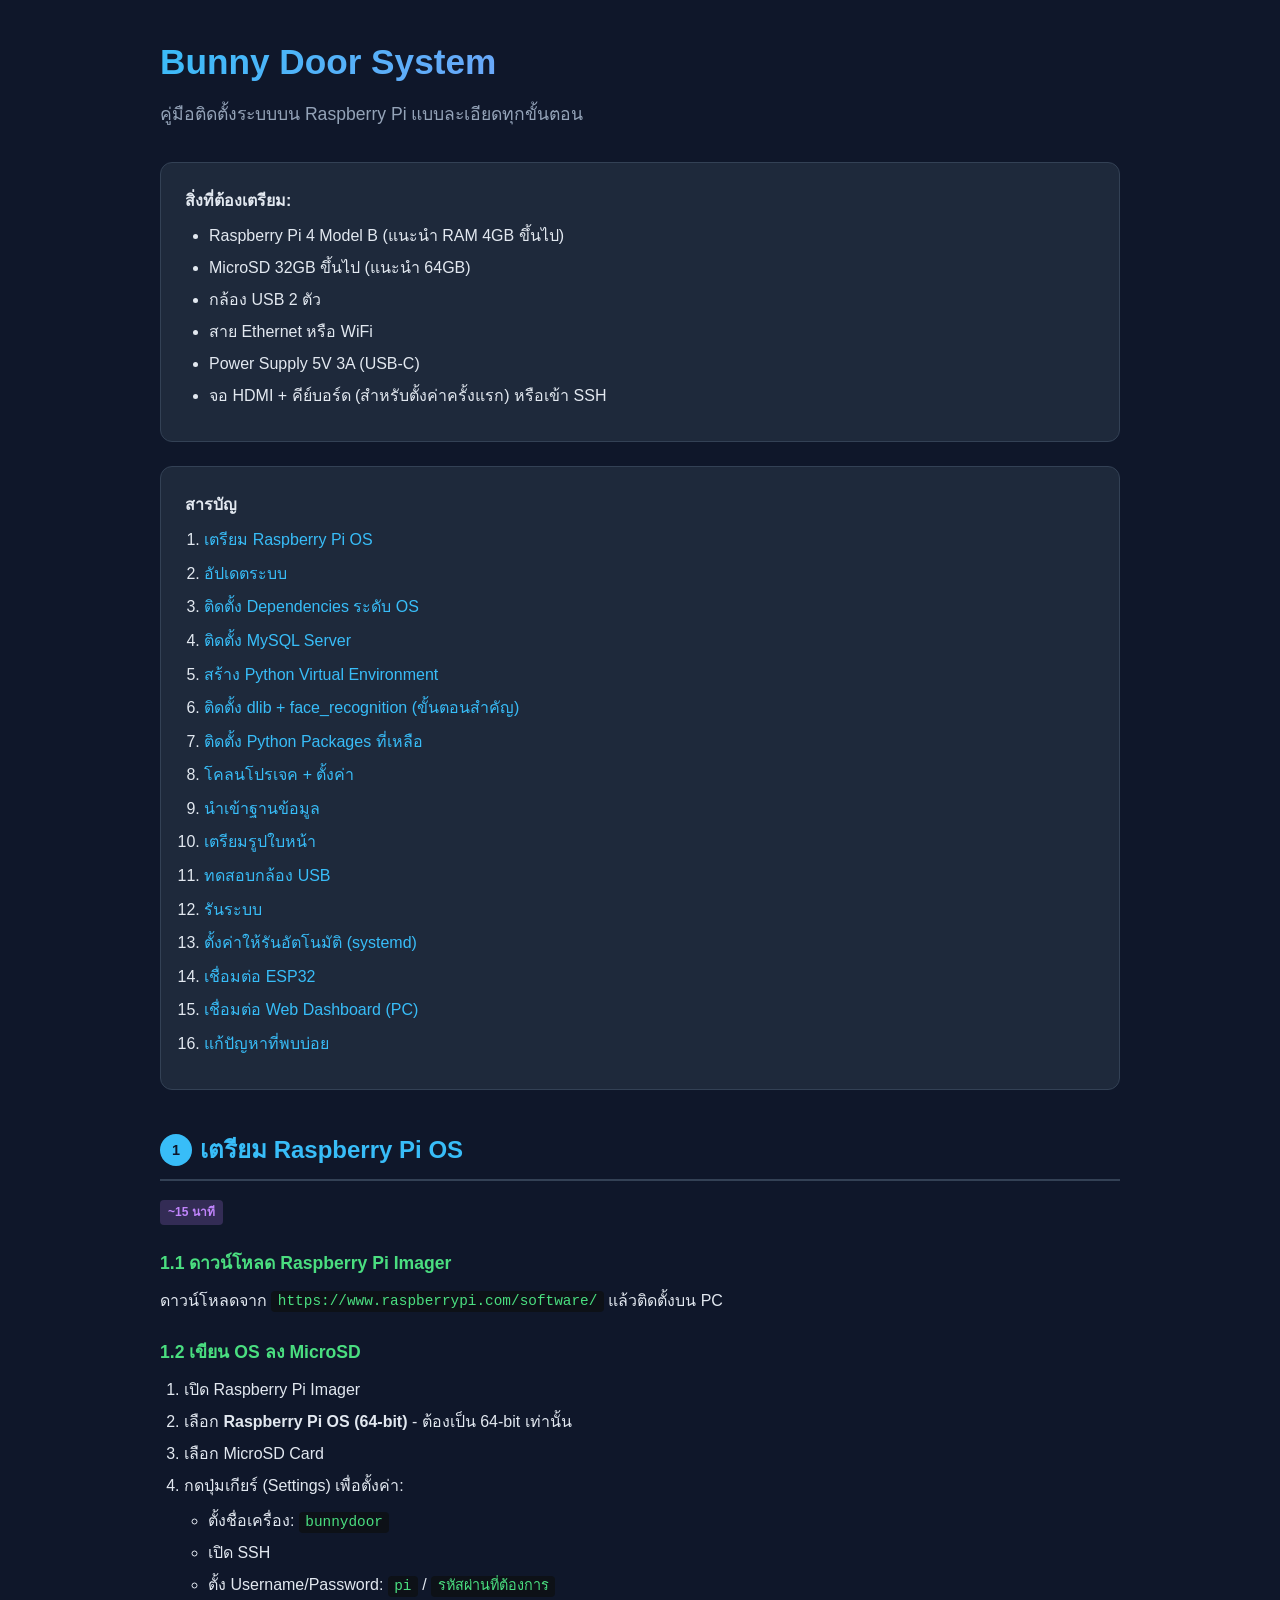
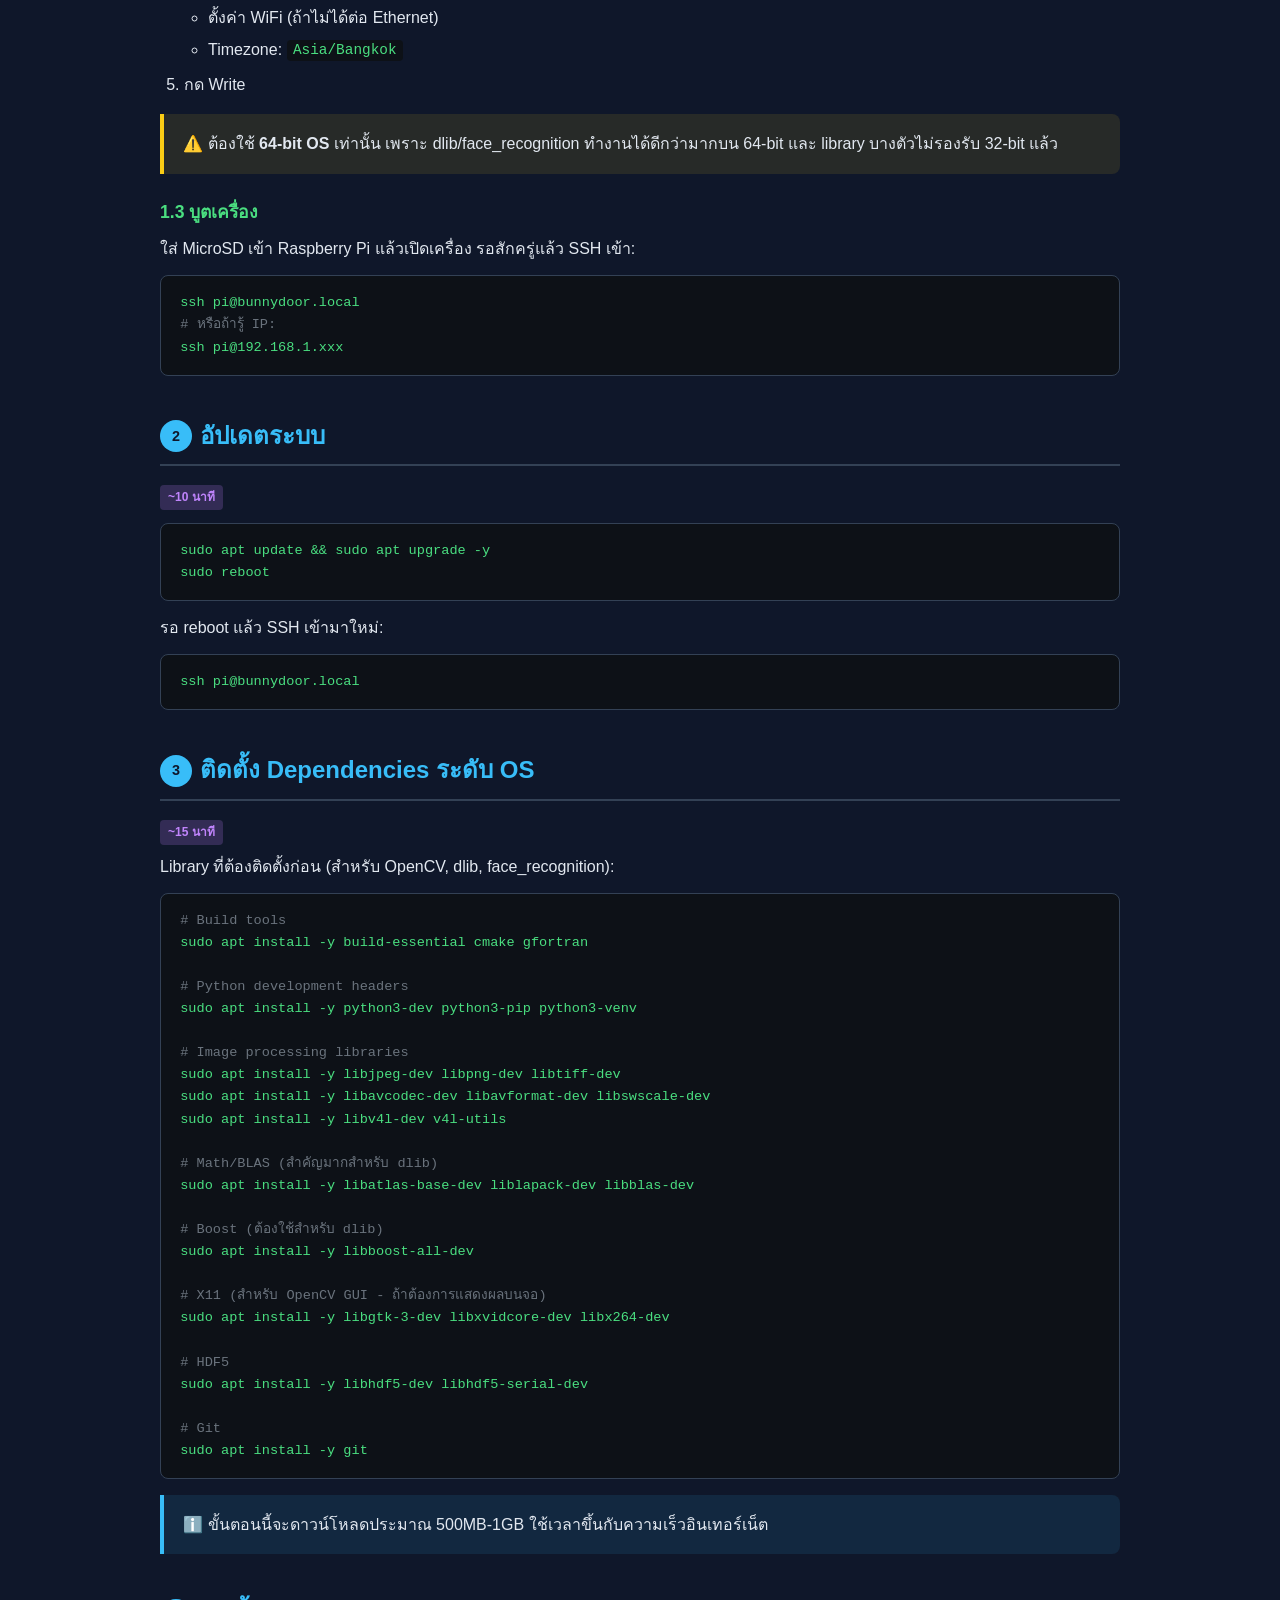
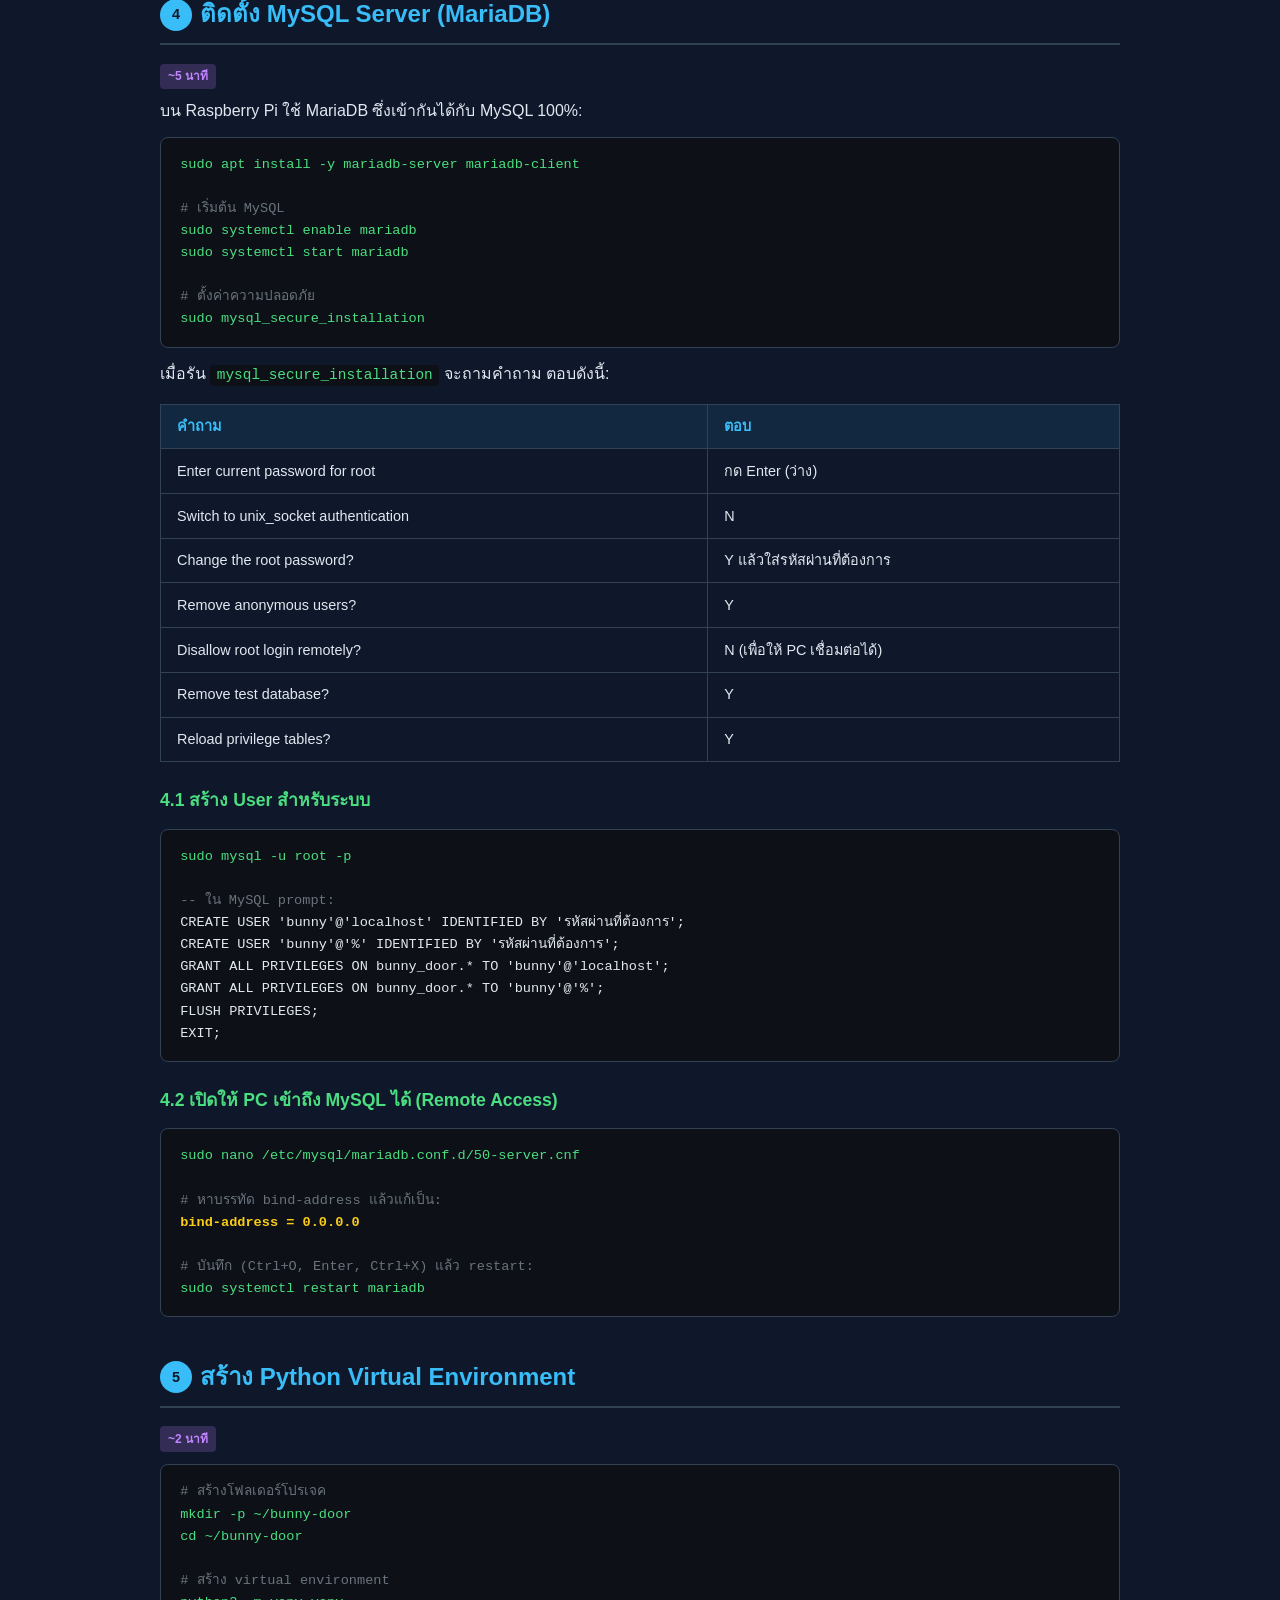
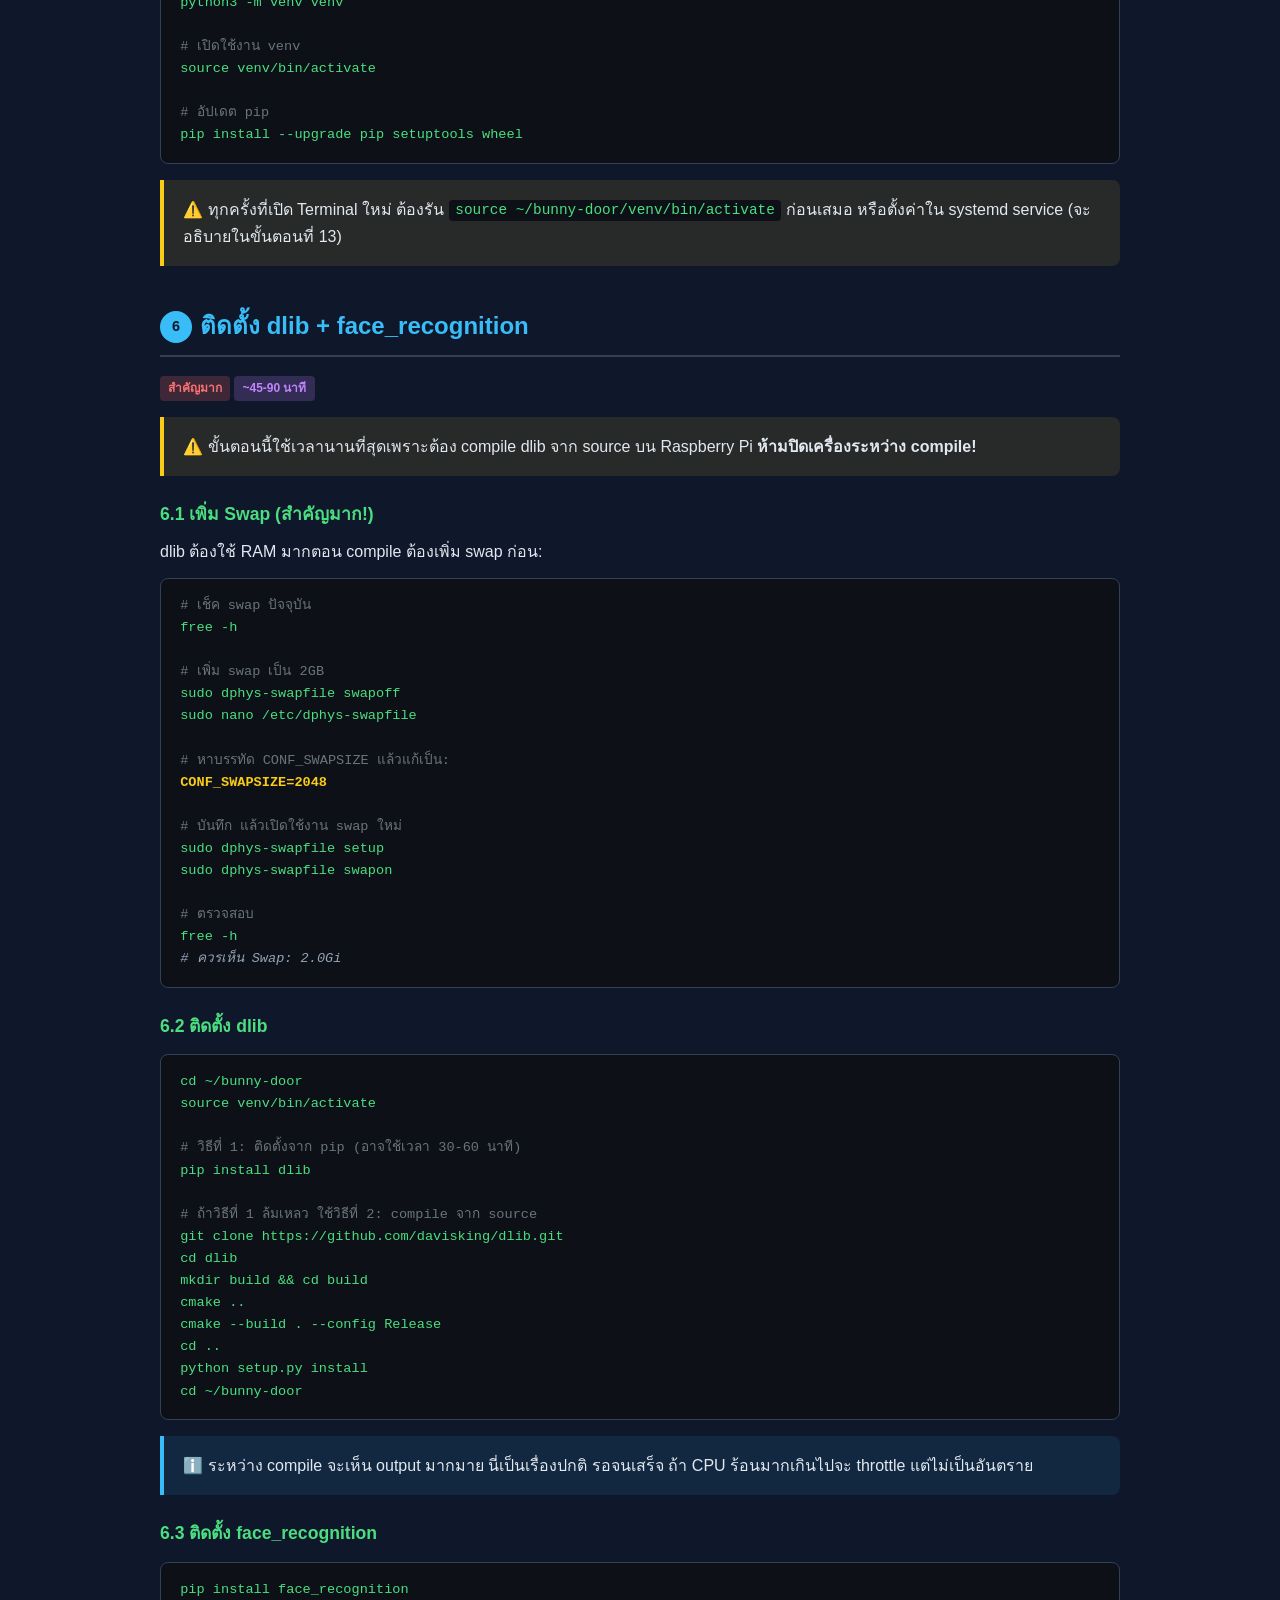
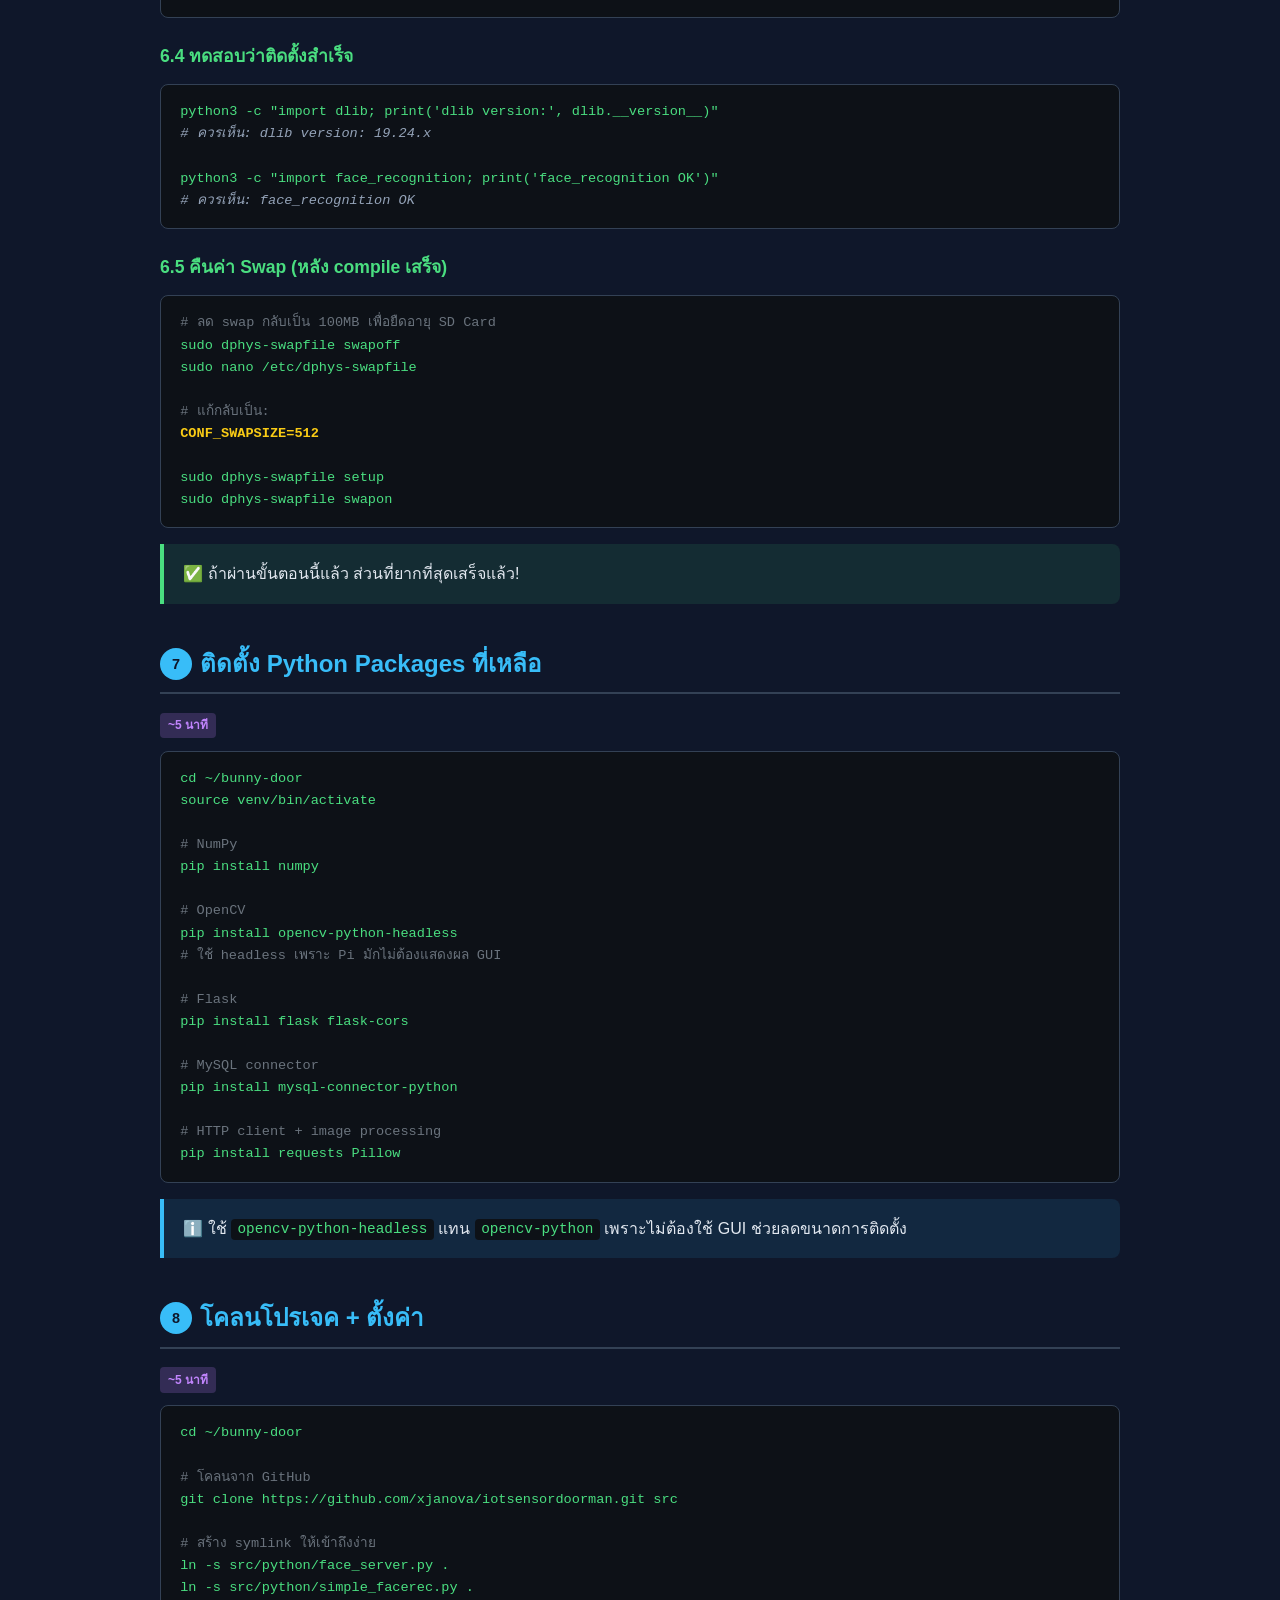
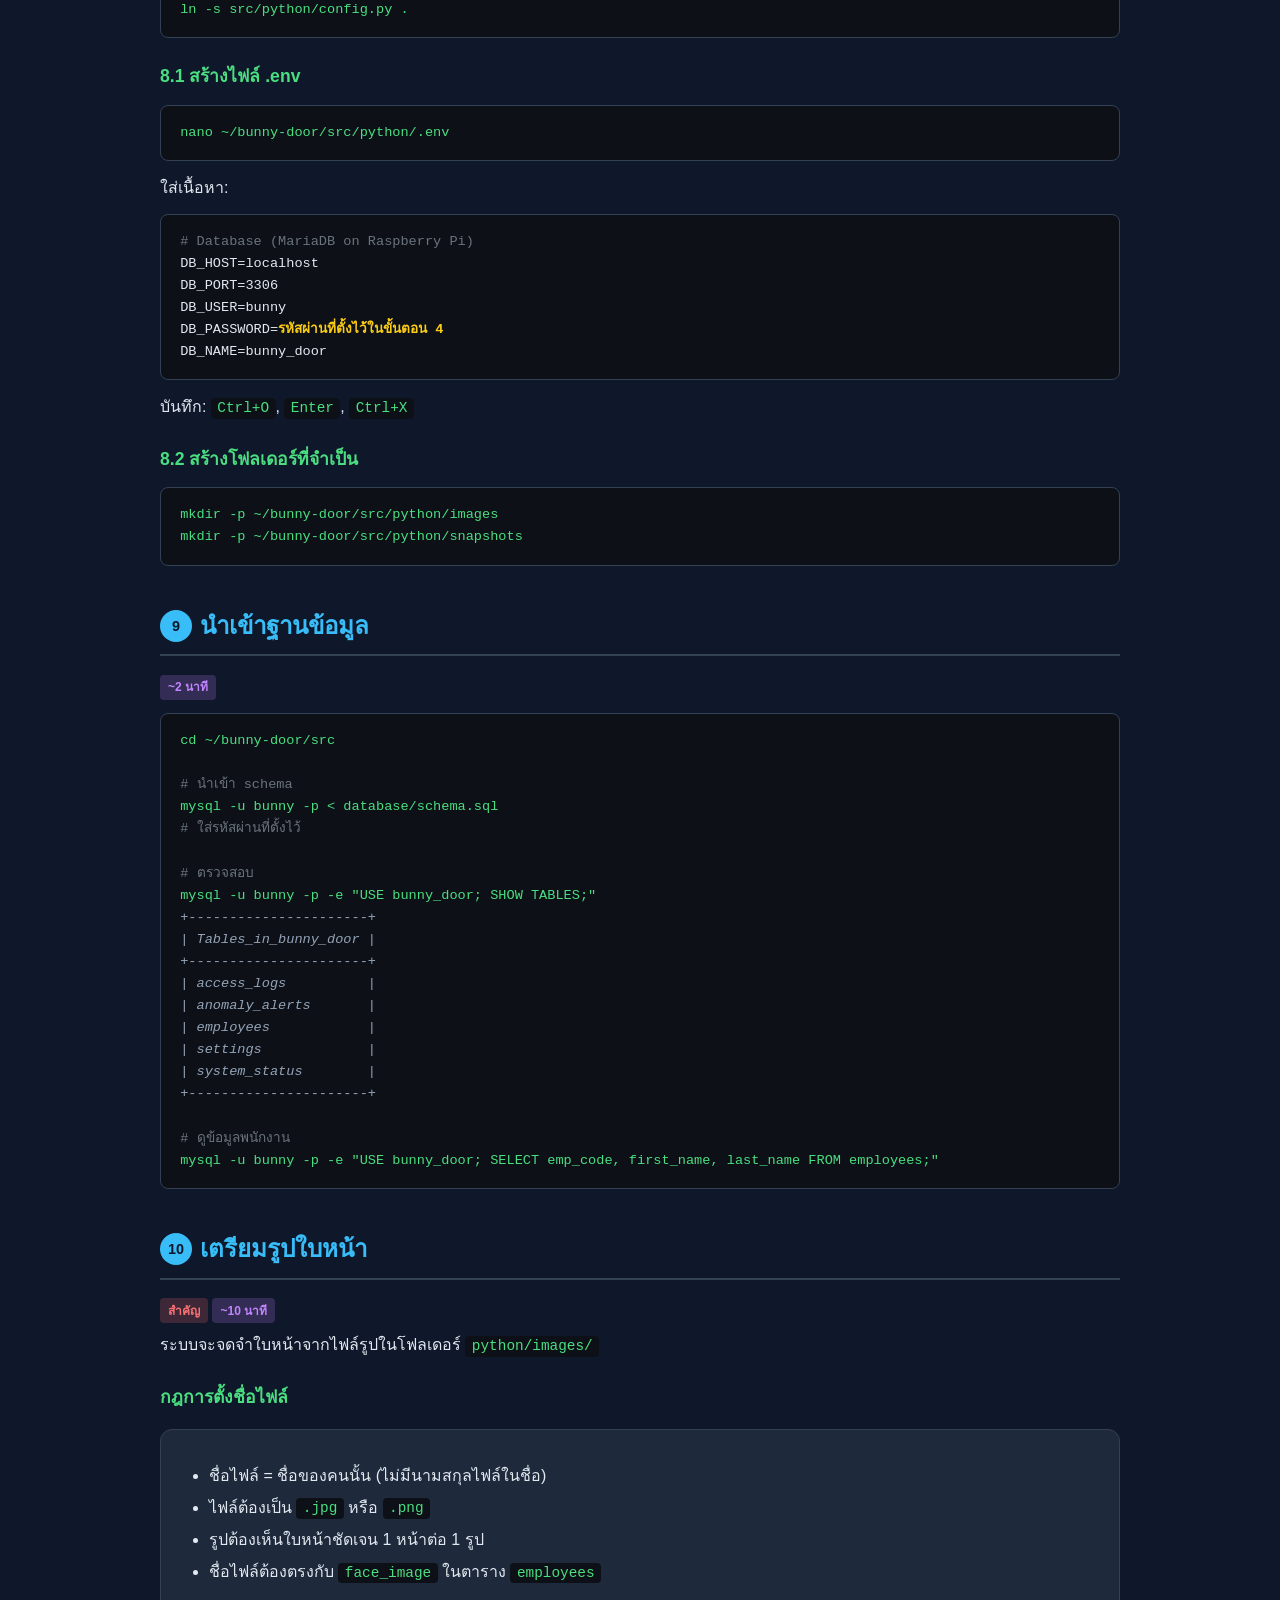
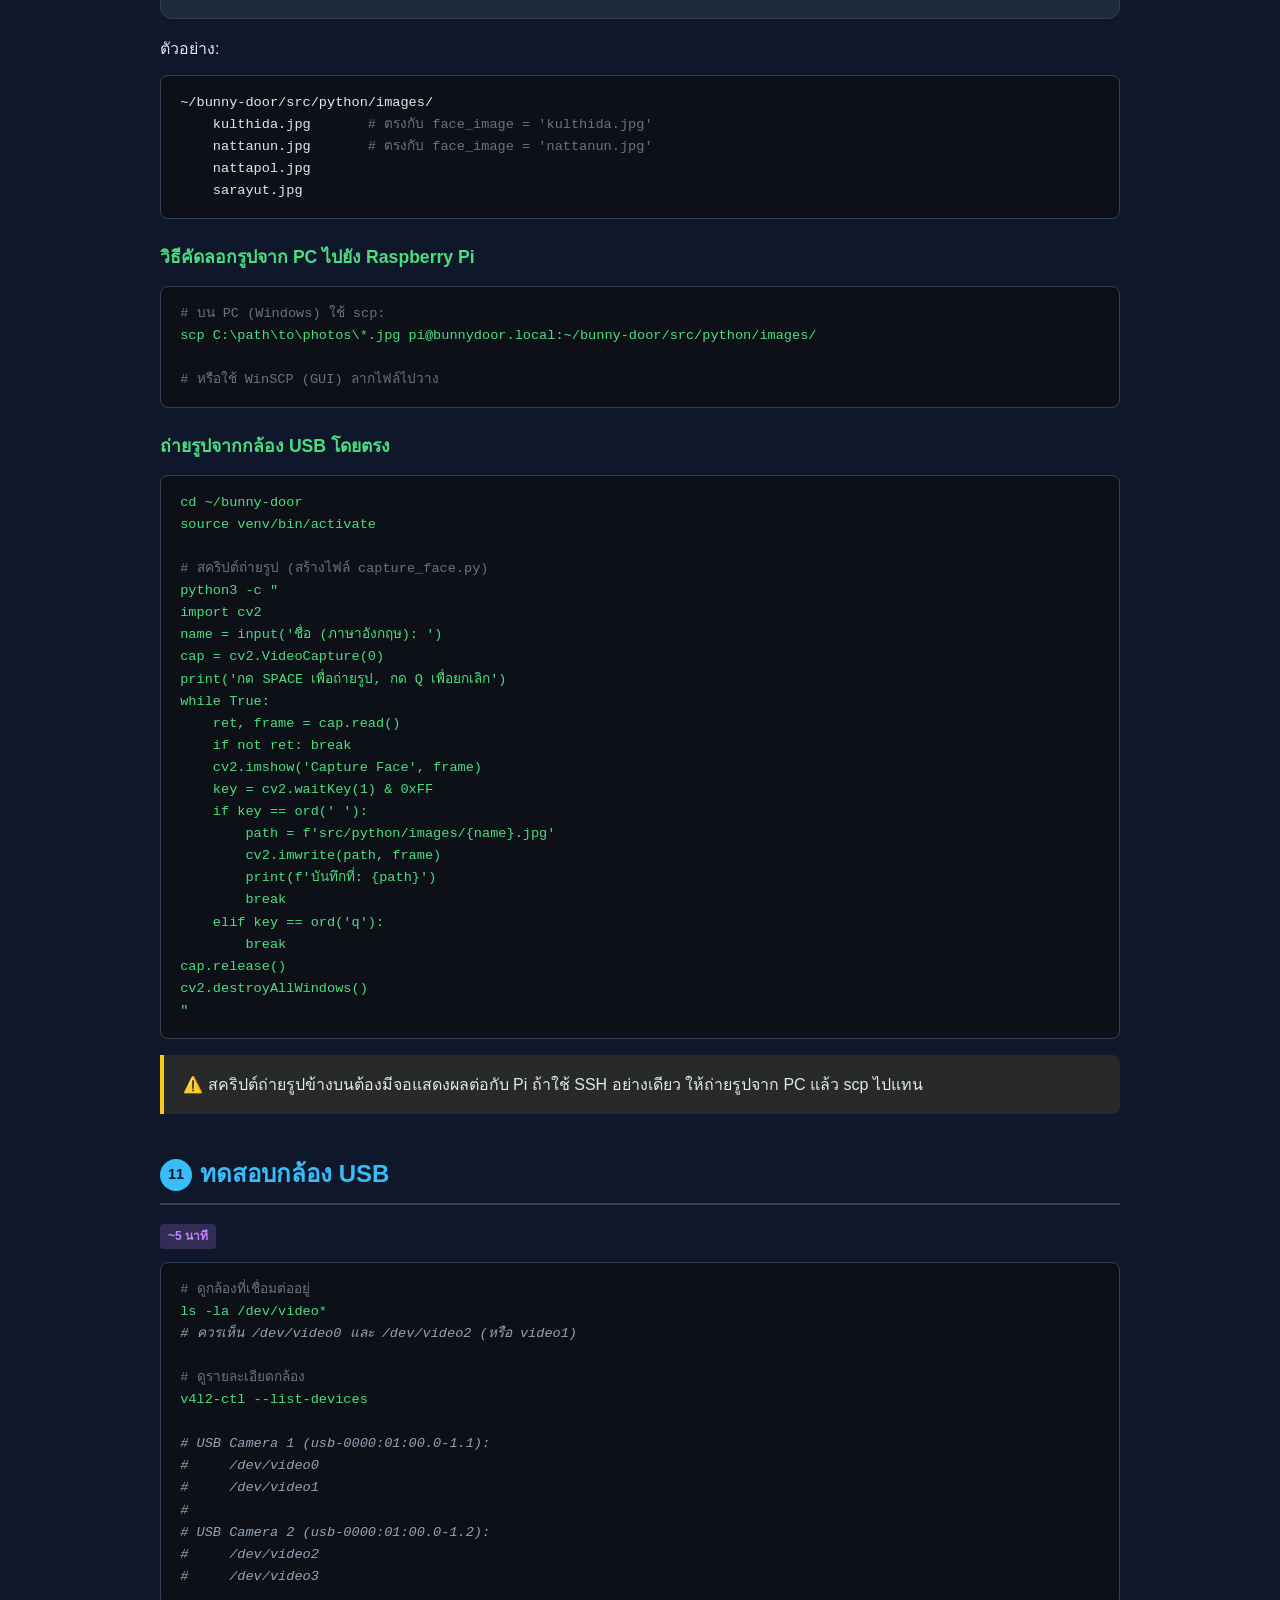
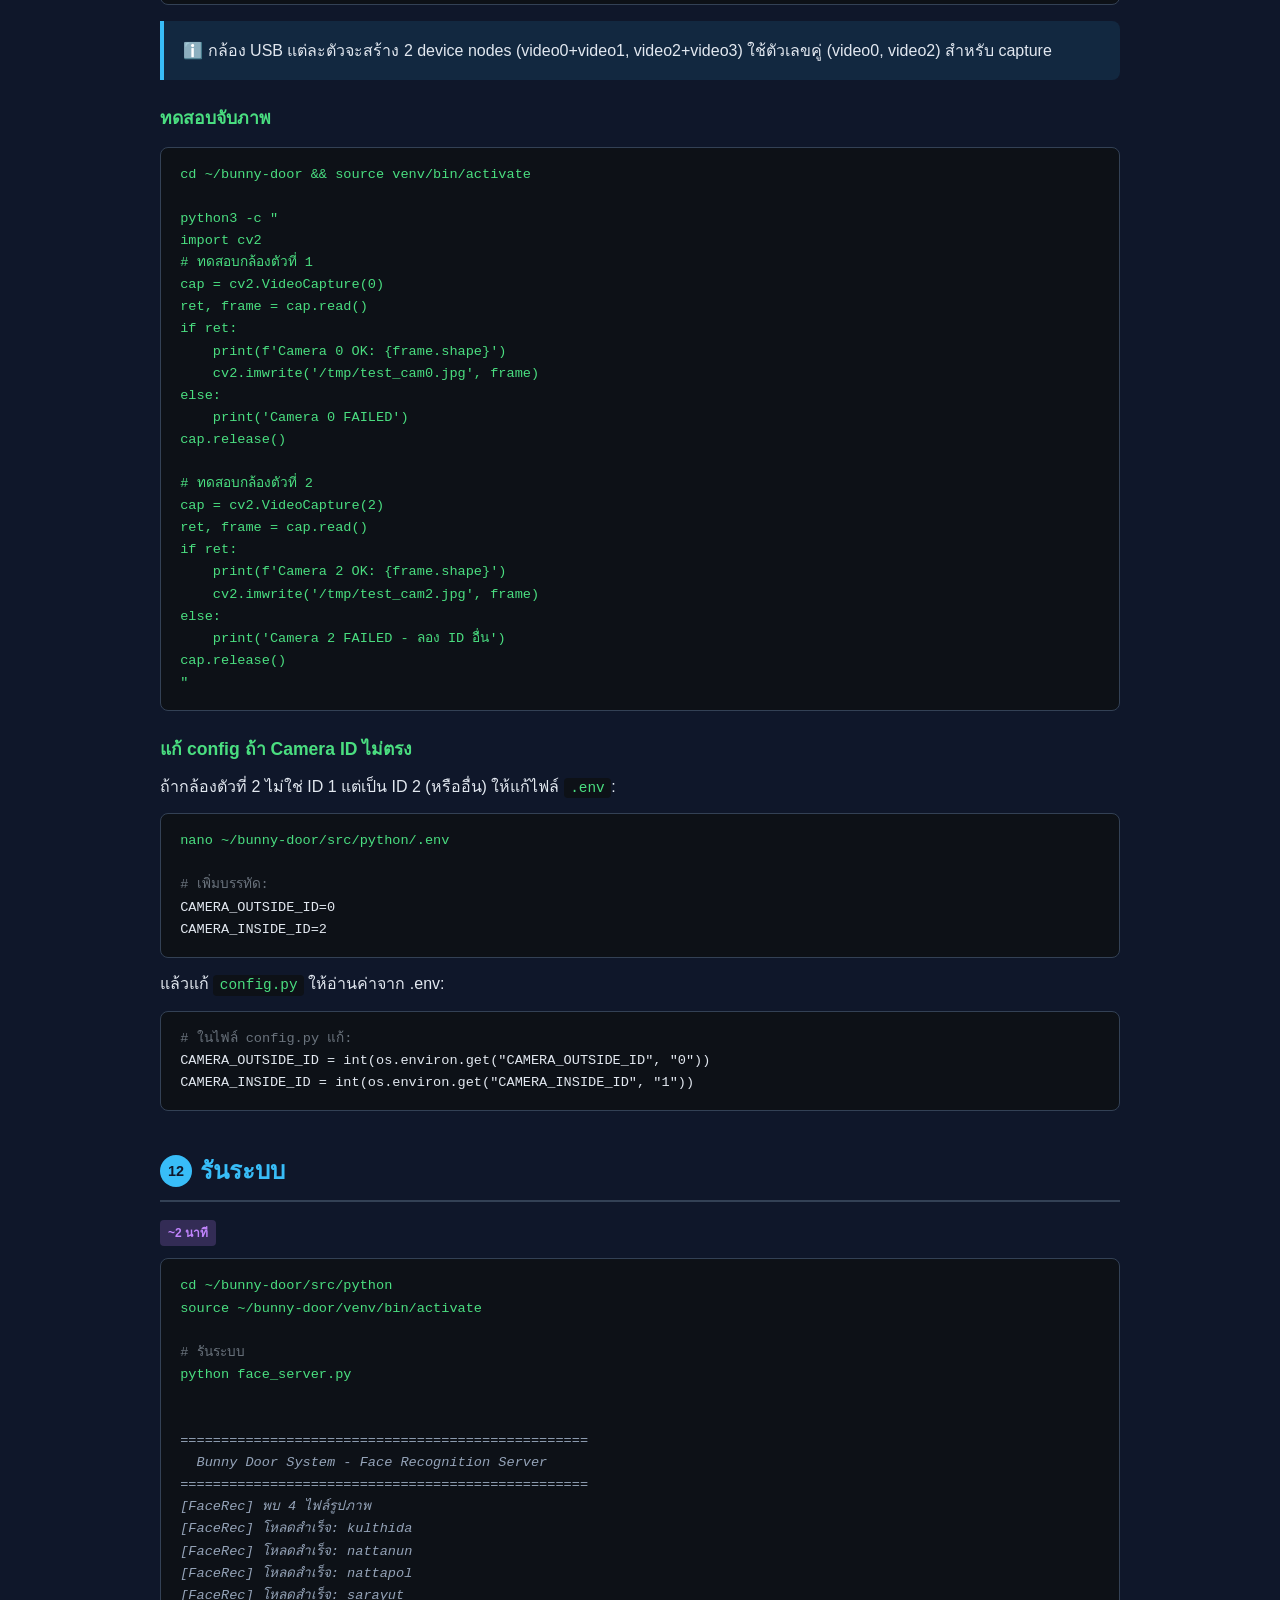
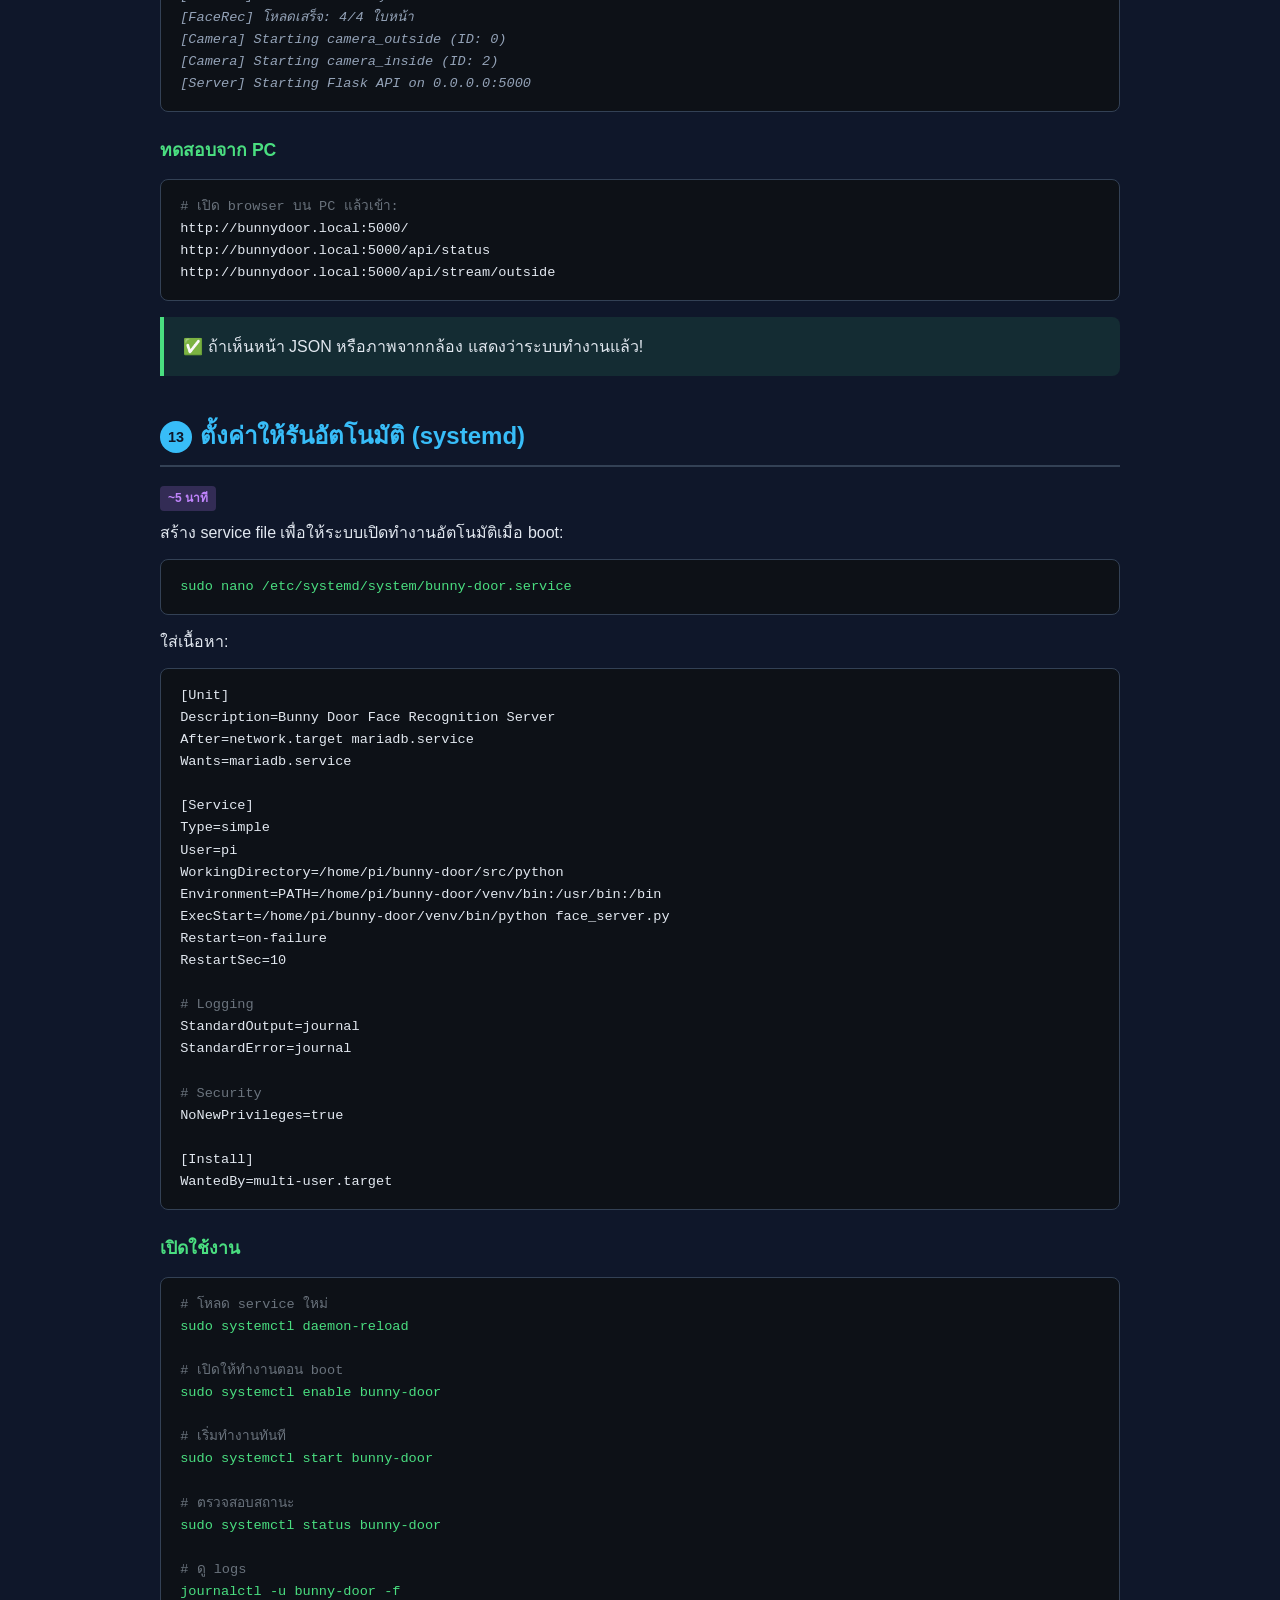
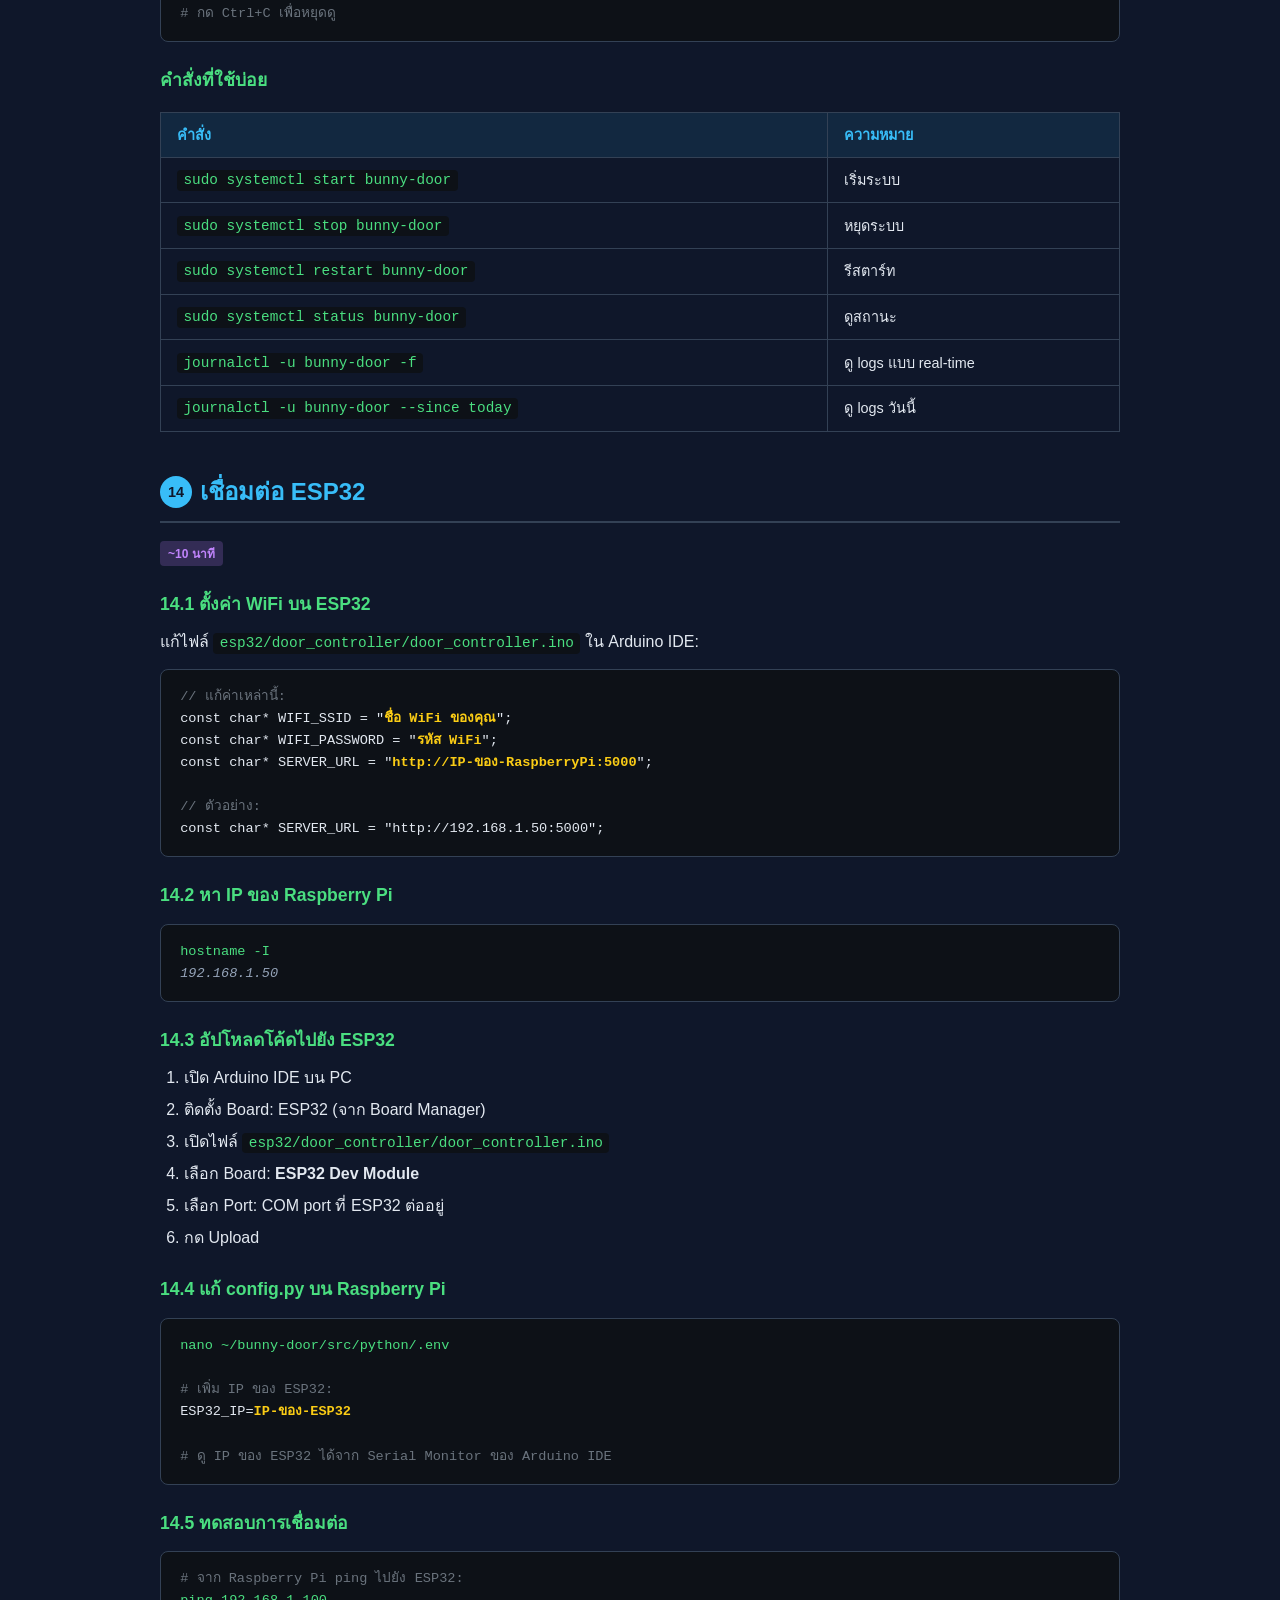
<file: docs/raspberry-pi-setup.html>
<!DOCTYPE html>
<html lang="th">
<head>
    <meta charset="UTF-8">
    <meta name="viewport" content="width=device-width, initial-scale=1.0">
    <title>Bunny Door System - คู่มือติดตั้ง Raspberry Pi</title>
    <style>
        :root {
            --bg: #0f172a;
            --card: #1e293b;
            --border: #334155;
            --text: #e2e8f0;
            --muted: #94a3b8;
            --accent: #38bdf8;
            --green: #4ade80;
            --yellow: #facc15;
            --red: #f87171;
            --purple: #c084fc;
            --orange: #fb923c;
        }
        * { margin: 0; padding: 0; box-sizing: border-box; }
        body {
            font-family: 'Sarabun', 'Segoe UI', sans-serif;
            background: var(--bg);
            color: var(--text);
            line-height: 1.7;
            padding: 2rem;
        }
        .container { max-width: 960px; margin: 0 auto; }
        h1 {
            font-size: 2.2rem;
            background: linear-gradient(135deg, var(--accent), var(--purple));
            -webkit-background-clip: text;
            -webkit-text-fill-color: transparent;
            margin-bottom: 0.5rem;
        }
        .subtitle { color: var(--muted); margin-bottom: 2rem; font-size: 1.1rem; }
        h2 {
            font-size: 1.5rem;
            color: var(--accent);
            margin: 2.5rem 0 1rem;
            padding-bottom: 0.5rem;
            border-bottom: 2px solid var(--border);
            display: flex;
            align-items: center;
            gap: 0.5rem;
        }
        h2 .step {
            background: var(--accent);
            color: var(--bg);
            width: 32px;
            height: 32px;
            border-radius: 50%;
            display: inline-flex;
            align-items: center;
            justify-content: center;
            font-size: 0.9rem;
            font-weight: bold;
            flex-shrink: 0;
        }
        h3 { color: var(--green); margin: 1.5rem 0 0.5rem; font-size: 1.1rem; }
        h4 { color: var(--orange); margin: 1rem 0 0.3rem; font-size: 1rem; }
        p { margin: 0.5rem 0; }
        code {
            background: #0d1117;
            color: var(--green);
            padding: 0.15rem 0.4rem;
            border-radius: 4px;
            font-family: 'Consolas', 'Courier New', monospace;
            font-size: 0.9rem;
        }
        pre {
            background: #0d1117;
            border: 1px solid var(--border);
            border-radius: 8px;
            padding: 1rem 1.2rem;
            overflow-x: auto;
            margin: 0.8rem 0;
            position: relative;
        }
        pre code {
            background: transparent;
            padding: 0;
            color: var(--text);
            font-size: 0.85rem;
            line-height: 1.6;
        }
        pre .comment { color: #6a737d; }
        pre .cmd { color: var(--green); }
        pre .output { color: var(--muted); font-style: italic; }
        pre .important { color: var(--yellow); font-weight: bold; }
        .card {
            background: var(--card);
            border: 1px solid var(--border);
            border-radius: 12px;
            padding: 1.5rem;
            margin: 1rem 0;
        }
        .warning {
            background: rgba(250, 204, 21, 0.1);
            border-left: 4px solid var(--yellow);
            padding: 1rem 1.2rem;
            border-radius: 0 8px 8px 0;
            margin: 1rem 0;
        }
        .warning::before { content: "⚠️ "; }
        .success {
            background: rgba(74, 222, 128, 0.1);
            border-left: 4px solid var(--green);
            padding: 1rem 1.2rem;
            border-radius: 0 8px 8px 0;
            margin: 1rem 0;
        }
        .success::before { content: "✅ "; }
        .info {
            background: rgba(56, 189, 248, 0.1);
            border-left: 4px solid var(--accent);
            padding: 1rem 1.2rem;
            border-radius: 0 8px 8px 0;
            margin: 1rem 0;
        }
        .info::before { content: "ℹ️ "; }
        .error {
            background: rgba(248, 113, 113, 0.1);
            border-left: 4px solid var(--red);
            padding: 1rem 1.2rem;
            border-radius: 0 8px 8px 0;
            margin: 1rem 0;
        }
        .error::before { content: "❌ "; }
        ul, ol { padding-left: 1.5rem; margin: 0.5rem 0; }
        li { margin: 0.3rem 0; }
        table {
            width: 100%;
            border-collapse: collapse;
            margin: 1rem 0;
            font-size: 0.9rem;
        }
        th, td {
            padding: 0.6rem 1rem;
            border: 1px solid var(--border);
            text-align: left;
        }
        th { background: rgba(56, 189, 248, 0.1); color: var(--accent); }
        .toc {
            background: var(--card);
            border: 1px solid var(--border);
            border-radius: 12px;
            padding: 1.5rem;
            margin: 1.5rem 0;
        }
        .toc a { color: var(--accent); text-decoration: none; }
        .toc a:hover { text-decoration: underline; }
        .toc ol { padding-left: 1.2rem; }
        .toc li { margin: 0.4rem 0; }
        .diagram {
            background: #0d1117;
            border: 1px solid var(--border);
            border-radius: 8px;
            padding: 1.5rem;
            font-family: 'Consolas', monospace;
            font-size: 0.8rem;
            line-height: 1.4;
            white-space: pre;
            overflow-x: auto;
            color: var(--muted);
        }
        .file-tree {
            font-family: 'Consolas', monospace;
            font-size: 0.85rem;
            line-height: 1.6;
            color: var(--muted);
        }
        .file-tree .dir { color: var(--accent); font-weight: bold; }
        .file-tree .file { color: var(--text); }
        .badge {
            display: inline-block;
            padding: 0.15rem 0.5rem;
            border-radius: 4px;
            font-size: 0.75rem;
            font-weight: bold;
        }
        .badge-required { background: rgba(248, 113, 113, 0.2); color: var(--red); }
        .badge-optional { background: rgba(74, 222, 128, 0.2); color: var(--green); }
        .badge-time { background: rgba(192, 132, 252, 0.2); color: var(--purple); }
        hr { border: none; border-top: 1px solid var(--border); margin: 2rem 0; }
        .grid-2 {
            display: grid;
            grid-template-columns: 1fr 1fr;
            gap: 1rem;
        }
        @media (max-width: 768px) {
            .grid-2 { grid-template-columns: 1fr; }
            body { padding: 1rem; }
        }
    </style>
</head>
<body>
<div class="container">

<h1>Bunny Door System</h1>
<p class="subtitle">คู่มือติดตั้งระบบบน Raspberry Pi แบบละเอียดทุกขั้นตอน</p>

<div class="card">
    <strong>สิ่งที่ต้องเตรียม:</strong>
    <ul>
        <li>Raspberry Pi 4 Model B (แนะนำ RAM 4GB ขึ้นไป)</li>
        <li>MicroSD 32GB ขึ้นไป (แนะนำ 64GB)</li>
        <li>กล้อง USB 2 ตัว</li>
        <li>สาย Ethernet หรือ WiFi</li>
        <li>Power Supply 5V 3A (USB-C)</li>
        <li>จอ HDMI + คีย์บอร์ด (สำหรับตั้งค่าครั้งแรก) หรือเข้า SSH</li>
    </ul>
</div>

<div class="toc">
    <strong>สารบัญ</strong>
    <ol>
        <li><a href="#step1">เตรียม Raspberry Pi OS</a></li>
        <li><a href="#step2">อัปเดตระบบ</a></li>
        <li><a href="#step3">ติดตั้ง Dependencies ระดับ OS</a></li>
        <li><a href="#step4">ติดตั้ง MySQL Server</a></li>
        <li><a href="#step5">สร้าง Python Virtual Environment</a></li>
        <li><a href="#step6">ติดตั้ง dlib + face_recognition (ขั้นตอนสำคัญ)</a></li>
        <li><a href="#step7">ติดตั้ง Python Packages ที่เหลือ</a></li>
        <li><a href="#step8">โคลนโปรเจค + ตั้งค่า</a></li>
        <li><a href="#step9">นำเข้าฐานข้อมูล</a></li>
        <li><a href="#step10">เตรียมรูปใบหน้า</a></li>
        <li><a href="#step11">ทดสอบกล้อง USB</a></li>
        <li><a href="#step12">รันระบบ</a></li>
        <li><a href="#step13">ตั้งค่าให้รันอัตโนมัติ (systemd)</a></li>
        <li><a href="#step14">เชื่อมต่อ ESP32</a></li>
        <li><a href="#step15">เชื่อมต่อ Web Dashboard (PC)</a></li>
        <li><a href="#troubleshoot">แก้ปัญหาที่พบบ่อย</a></li>
    </ol>
</div>

<!-- ================================================== -->
<h2 id="step1"><span class="step">1</span> เตรียม Raspberry Pi OS</h2>
<span class="badge badge-time">~15 นาที</span>

<h3>1.1 ดาวน์โหลด Raspberry Pi Imager</h3>
<p>ดาวน์โหลดจาก <code>https://www.raspberrypi.com/software/</code> แล้วติดตั้งบน PC</p>

<h3>1.2 เขียน OS ลง MicroSD</h3>
<ol>
    <li>เปิด Raspberry Pi Imager</li>
    <li>เลือก <strong>Raspberry Pi OS (64-bit)</strong> - ต้องเป็น 64-bit เท่านั้น</li>
    <li>เลือก MicroSD Card</li>
    <li>กดปุ่มเกียร์ (Settings) เพื่อตั้งค่า:
        <ul>
            <li>ตั้งชื่อเครื่อง: <code>bunnydoor</code></li>
            <li>เปิด SSH</li>
            <li>ตั้ง Username/Password: <code>pi</code> / <code>รหัสผ่านที่ต้องการ</code></li>
            <li>ตั้งค่า WiFi (ถ้าไม่ได้ต่อ Ethernet)</li>
            <li>Timezone: <code>Asia/Bangkok</code></li>
        </ul>
    </li>
    <li>กด Write</li>
</ol>

<div class="warning">
    ต้องใช้ <strong>64-bit OS</strong> เท่านั้น เพราะ dlib/face_recognition ทำงานได้ดีกว่ามากบน 64-bit
    และ library บางตัวไม่รองรับ 32-bit แล้ว
</div>

<h3>1.3 บูตเครื่อง</h3>
<p>ใส่ MicroSD เข้า Raspberry Pi แล้วเปิดเครื่อง รอสักครู่แล้ว SSH เข้า:</p>
<pre><code><span class="cmd">ssh pi@bunnydoor.local</span>
<span class="comment"># หรือถ้ารู้ IP:</span>
<span class="cmd">ssh pi@192.168.1.xxx</span></code></pre>

<!-- ================================================== -->
<h2 id="step2"><span class="step">2</span> อัปเดตระบบ</h2>
<span class="badge badge-time">~10 นาที</span>

<pre><code><span class="cmd">sudo apt update && sudo apt upgrade -y</span>
<span class="cmd">sudo reboot</span></code></pre>

<p>รอ reboot แล้ว SSH เข้ามาใหม่:</p>
<pre><code><span class="cmd">ssh pi@bunnydoor.local</span></code></pre>

<!-- ================================================== -->
<h2 id="step3"><span class="step">3</span> ติดตั้ง Dependencies ระดับ OS</h2>
<span class="badge badge-time">~15 นาที</span>

<p>Library ที่ต้องติดตั้งก่อน (สำหรับ OpenCV, dlib, face_recognition):</p>

<pre><code><span class="comment"># Build tools</span>
<span class="cmd">sudo apt install -y build-essential cmake gfortran</span>

<span class="comment"># Python development headers</span>
<span class="cmd">sudo apt install -y python3-dev python3-pip python3-venv</span>

<span class="comment"># Image processing libraries</span>
<span class="cmd">sudo apt install -y libjpeg-dev libpng-dev libtiff-dev</span>
<span class="cmd">sudo apt install -y libavcodec-dev libavformat-dev libswscale-dev</span>
<span class="cmd">sudo apt install -y libv4l-dev v4l-utils</span>

<span class="comment"># Math/BLAS (สำคัญมากสำหรับ dlib)</span>
<span class="cmd">sudo apt install -y libatlas-base-dev liblapack-dev libblas-dev</span>

<span class="comment"># Boost (ต้องใช้สำหรับ dlib)</span>
<span class="cmd">sudo apt install -y libboost-all-dev</span>

<span class="comment"># X11 (สำหรับ OpenCV GUI - ถ้าต้องการแสดงผลบนจอ)</span>
<span class="cmd">sudo apt install -y libgtk-3-dev libxvidcore-dev libx264-dev</span>

<span class="comment"># HDF5</span>
<span class="cmd">sudo apt install -y libhdf5-dev libhdf5-serial-dev</span>

<span class="comment"># Git</span>
<span class="cmd">sudo apt install -y git</span></code></pre>

<div class="info">
    ขั้นตอนนี้จะดาวน์โหลดประมาณ 500MB-1GB ใช้เวลาขึ้นกับความเร็วอินเทอร์เน็ต
</div>

<!-- ================================================== -->
<h2 id="step4"><span class="step">4</span> ติดตั้ง MySQL Server (MariaDB)</h2>
<span class="badge badge-time">~5 นาที</span>

<p>บน Raspberry Pi ใช้ MariaDB ซึ่งเข้ากันได้กับ MySQL 100%:</p>

<pre><code><span class="cmd">sudo apt install -y mariadb-server mariadb-client</span>

<span class="comment"># เริ่มต้น MySQL</span>
<span class="cmd">sudo systemctl enable mariadb</span>
<span class="cmd">sudo systemctl start mariadb</span>

<span class="comment"># ตั้งค่าความปลอดภัย</span>
<span class="cmd">sudo mysql_secure_installation</span></code></pre>

<p>เมื่อรัน <code>mysql_secure_installation</code> จะถามคำถาม ตอบดังนี้:</p>
<table>
    <tr><th>คำถาม</th><th>ตอบ</th></tr>
    <tr><td>Enter current password for root</td><td>กด Enter (ว่าง)</td></tr>
    <tr><td>Switch to unix_socket authentication</td><td>N</td></tr>
    <tr><td>Change the root password?</td><td>Y แล้วใส่รหัสผ่านที่ต้องการ</td></tr>
    <tr><td>Remove anonymous users?</td><td>Y</td></tr>
    <tr><td>Disallow root login remotely?</td><td>N (เพื่อให้ PC เชื่อมต่อได้)</td></tr>
    <tr><td>Remove test database?</td><td>Y</td></tr>
    <tr><td>Reload privilege tables?</td><td>Y</td></tr>
</table>

<h3>4.1 สร้าง User สำหรับระบบ</h3>
<pre><code><span class="cmd">sudo mysql -u root -p</span>

<span class="comment">-- ใน MySQL prompt:</span>
CREATE USER 'bunny'@'localhost' IDENTIFIED BY 'รหัสผ่านที่ต้องการ';
CREATE USER 'bunny'@'%' IDENTIFIED BY 'รหัสผ่านที่ต้องการ';
GRANT ALL PRIVILEGES ON bunny_door.* TO 'bunny'@'localhost';
GRANT ALL PRIVILEGES ON bunny_door.* TO 'bunny'@'%';
FLUSH PRIVILEGES;
EXIT;</code></pre>

<h3>4.2 เปิดให้ PC เข้าถึง MySQL ได้ (Remote Access)</h3>
<pre><code><span class="cmd">sudo nano /etc/mysql/mariadb.conf.d/50-server.cnf</span>

<span class="comment"># หาบรรทัด bind-address แล้วแก้เป็น:</span>
<span class="important">bind-address = 0.0.0.0</span>

<span class="comment"># บันทึก (Ctrl+O, Enter, Ctrl+X) แล้ว restart:</span>
<span class="cmd">sudo systemctl restart mariadb</span></code></pre>

<!-- ================================================== -->
<h2 id="step5"><span class="step">5</span> สร้าง Python Virtual Environment</h2>
<span class="badge badge-time">~2 นาที</span>

<pre><code><span class="comment"># สร้างโฟลเดอร์โปรเจค</span>
<span class="cmd">mkdir -p ~/bunny-door</span>
<span class="cmd">cd ~/bunny-door</span>

<span class="comment"># สร้าง virtual environment</span>
<span class="cmd">python3 -m venv venv</span>

<span class="comment"># เปิดใช้งาน venv</span>
<span class="cmd">source venv/bin/activate</span>

<span class="comment"># อัปเดต pip</span>
<span class="cmd">pip install --upgrade pip setuptools wheel</span></code></pre>

<div class="warning">
    ทุกครั้งที่เปิด Terminal ใหม่ ต้องรัน <code>source ~/bunny-door/venv/bin/activate</code> ก่อนเสมอ
    หรือตั้งค่าใน systemd service (จะอธิบายในขั้นตอนที่ 13)
</div>

<!-- ================================================== -->
<h2 id="step6"><span class="step">6</span> ติดตั้ง dlib + face_recognition</h2>
<span class="badge badge-required">สำคัญมาก</span>
<span class="badge badge-time">~45-90 นาที</span>

<div class="warning">
    ขั้นตอนนี้ใช้เวลานานที่สุดเพราะต้อง compile dlib จาก source บน Raspberry Pi
    <strong>ห้ามปิดเครื่องระหว่าง compile!</strong>
</div>

<h3>6.1 เพิ่ม Swap (สำคัญมาก!)</h3>
<p>dlib ต้องใช้ RAM มากตอน compile ต้องเพิ่ม swap ก่อน:</p>

<pre><code><span class="comment"># เช็ค swap ปัจจุบัน</span>
<span class="cmd">free -h</span>

<span class="comment"># เพิ่ม swap เป็น 2GB</span>
<span class="cmd">sudo dphys-swapfile swapoff</span>
<span class="cmd">sudo nano /etc/dphys-swapfile</span>

<span class="comment"># หาบรรทัด CONF_SWAPSIZE แล้วแก้เป็น:</span>
<span class="important">CONF_SWAPSIZE=2048</span>

<span class="comment"># บันทึก แล้วเปิดใช้งาน swap ใหม่</span>
<span class="cmd">sudo dphys-swapfile setup</span>
<span class="cmd">sudo dphys-swapfile swapon</span>

<span class="comment"># ตรวจสอบ</span>
<span class="cmd">free -h</span>
<span class="output"># ควรเห็น Swap: 2.0Gi</span></code></pre>

<h3>6.2 ติดตั้ง dlib</h3>
<pre><code><span class="cmd">cd ~/bunny-door</span>
<span class="cmd">source venv/bin/activate</span>

<span class="comment"># วิธีที่ 1: ติดตั้งจาก pip (อาจใช้เวลา 30-60 นาที)</span>
<span class="cmd">pip install dlib</span>

<span class="comment"># ถ้าวิธีที่ 1 ล้มเหลว ใช้วิธีที่ 2: compile จาก source</span>
<span class="cmd">git clone https://github.com/davisking/dlib.git</span>
<span class="cmd">cd dlib</span>
<span class="cmd">mkdir build && cd build</span>
<span class="cmd">cmake ..</span>
<span class="cmd">cmake --build . --config Release</span>
<span class="cmd">cd ..</span>
<span class="cmd">python setup.py install</span>
<span class="cmd">cd ~/bunny-door</span></code></pre>

<div class="info">
    ระหว่าง compile จะเห็น output มากมาย นี่เป็นเรื่องปกติ
    รอจนเสร็จ ถ้า CPU ร้อนมากเกินไปจะ throttle แต่ไม่เป็นอันตราย
</div>

<h3>6.3 ติดตั้ง face_recognition</h3>
<pre><code><span class="cmd">pip install face_recognition</span></code></pre>

<h3>6.4 ทดสอบว่าติดตั้งสำเร็จ</h3>
<pre><code><span class="cmd">python3 -c "import dlib; print('dlib version:', dlib.__version__)"</span>
<span class="output"># ควรเห็น: dlib version: 19.24.x</span>

<span class="cmd">python3 -c "import face_recognition; print('face_recognition OK')"</span>
<span class="output"># ควรเห็น: face_recognition OK</span></code></pre>

<h3>6.5 คืนค่า Swap (หลัง compile เสร็จ)</h3>
<pre><code><span class="comment"># ลด swap กลับเป็น 100MB เพื่อยืดอายุ SD Card</span>
<span class="cmd">sudo dphys-swapfile swapoff</span>
<span class="cmd">sudo nano /etc/dphys-swapfile</span>

<span class="comment"># แก้กลับเป็น:</span>
<span class="important">CONF_SWAPSIZE=512</span>

<span class="cmd">sudo dphys-swapfile setup</span>
<span class="cmd">sudo dphys-swapfile swapon</span></code></pre>

<div class="success">
    ถ้าผ่านขั้นตอนนี้แล้ว ส่วนที่ยากที่สุดเสร็จแล้ว!
</div>

<!-- ================================================== -->
<h2 id="step7"><span class="step">7</span> ติดตั้ง Python Packages ที่เหลือ</h2>
<span class="badge badge-time">~5 นาที</span>

<pre><code><span class="cmd">cd ~/bunny-door</span>
<span class="cmd">source venv/bin/activate</span>

<span class="comment"># NumPy</span>
<span class="cmd">pip install numpy</span>

<span class="comment"># OpenCV</span>
<span class="cmd">pip install opencv-python-headless</span>
<span class="comment"># ใช้ headless เพราะ Pi มักไม่ต้องแสดงผล GUI</span>

<span class="comment"># Flask</span>
<span class="cmd">pip install flask flask-cors</span>

<span class="comment"># MySQL connector</span>
<span class="cmd">pip install mysql-connector-python</span>

<span class="comment"># HTTP client + image processing</span>
<span class="cmd">pip install requests Pillow</span></code></pre>

<div class="info">
    ใช้ <code>opencv-python-headless</code> แทน <code>opencv-python</code>
    เพราะไม่ต้องใช้ GUI ช่วยลดขนาดการติดตั้ง
</div>

<!-- ================================================== -->
<h2 id="step8"><span class="step">8</span> โคลนโปรเจค + ตั้งค่า</h2>
<span class="badge badge-time">~5 นาที</span>

<pre><code><span class="cmd">cd ~/bunny-door</span>

<span class="comment"># โคลนจาก GitHub</span>
<span class="cmd">git clone https://github.com/xjanova/iotsensordoorman.git src</span>

<span class="comment"># สร้าง symlink ให้เข้าถึงง่าย</span>
<span class="cmd">ln -s src/python/face_server.py .</span>
<span class="cmd">ln -s src/python/simple_facerec.py .</span>
<span class="cmd">ln -s src/python/config.py .</span></code></pre>

<h3>8.1 สร้างไฟล์ .env</h3>
<pre><code><span class="cmd">nano ~/bunny-door/src/python/.env</span></code></pre>

<p>ใส่เนื้อหา:</p>
<pre><code><span class="comment"># Database (MariaDB on Raspberry Pi)</span>
DB_HOST=localhost
DB_PORT=3306
DB_USER=bunny
DB_PASSWORD=<span class="important">รหัสผ่านที่ตั้งไว้ในขั้นตอน 4</span>
DB_NAME=bunny_door</code></pre>

<p>บันทึก: <code>Ctrl+O</code>, <code>Enter</code>, <code>Ctrl+X</code></p>

<h3>8.2 สร้างโฟลเดอร์ที่จำเป็น</h3>
<pre><code><span class="cmd">mkdir -p ~/bunny-door/src/python/images</span>
<span class="cmd">mkdir -p ~/bunny-door/src/python/snapshots</span></code></pre>

<!-- ================================================== -->
<h2 id="step9"><span class="step">9</span> นำเข้าฐานข้อมูล</h2>
<span class="badge badge-time">~2 นาที</span>

<pre><code><span class="cmd">cd ~/bunny-door/src</span>

<span class="comment"># นำเข้า schema</span>
<span class="cmd">mysql -u bunny -p < database/schema.sql</span>
<span class="comment"># ใส่รหัสผ่านที่ตั้งไว้</span>

<span class="comment"># ตรวจสอบ</span>
<span class="cmd">mysql -u bunny -p -e "USE bunny_door; SHOW TABLES;"</span>
<span class="output">+----------------------+
| Tables_in_bunny_door |
+----------------------+
| access_logs          |
| anomaly_alerts       |
| employees            |
| settings             |
| system_status        |
+----------------------+</span>

<span class="comment"># ดูข้อมูลพนักงาน</span>
<span class="cmd">mysql -u bunny -p -e "USE bunny_door; SELECT emp_code, first_name, last_name FROM employees;"</span></code></pre>

<!-- ================================================== -->
<h2 id="step10"><span class="step">10</span> เตรียมรูปใบหน้า</h2>
<span class="badge badge-required">สำคัญ</span>
<span class="badge badge-time">~10 นาที</span>

<p>ระบบจะจดจำใบหน้าจากไฟล์รูปในโฟลเดอร์ <code>python/images/</code></p>

<h3>กฎการตั้งชื่อไฟล์</h3>
<div class="card">
    <ul>
        <li>ชื่อไฟล์ = ชื่อของคนนั้น (ไม่มีนามสกุลไฟล์ในชื่อ)</li>
        <li>ไฟล์ต้องเป็น <code>.jpg</code> หรือ <code>.png</code></li>
        <li>รูปต้องเห็นใบหน้าชัดเจน 1 หน้าต่อ 1 รูป</li>
        <li>ชื่อไฟล์ต้องตรงกับ <code>face_image</code> ในตาราง <code>employees</code></li>
    </ul>
</div>

<p>ตัวอย่าง:</p>
<pre><code>~/bunny-door/src/python/images/
    kulthida.jpg       <span class="comment"># ตรงกับ face_image = 'kulthida.jpg'</span>
    nattanun.jpg       <span class="comment"># ตรงกับ face_image = 'nattanun.jpg'</span>
    nattapol.jpg
    sarayut.jpg</code></pre>

<h3>วิธีคัดลอกรูปจาก PC ไปยัง Raspberry Pi</h3>
<pre><code><span class="comment"># บน PC (Windows) ใช้ scp:</span>
<span class="cmd">scp C:\path\to\photos\*.jpg pi@bunnydoor.local:~/bunny-door/src/python/images/</span>

<span class="comment"># หรือใช้ WinSCP (GUI) ลากไฟล์ไปวาง</span></code></pre>

<h3>ถ่ายรูปจากกล้อง USB โดยตรง</h3>
<pre><code><span class="cmd">cd ~/bunny-door</span>
<span class="cmd">source venv/bin/activate</span>

<span class="comment"># สคริปต์ถ่ายรูป (สร้างไฟล์ capture_face.py)</span>
<span class="cmd">python3 -c "
import cv2
name = input('ชื่อ (ภาษาอังกฤษ): ')
cap = cv2.VideoCapture(0)
print('กด SPACE เพื่อถ่ายรูป, กด Q เพื่อยกเลิก')
while True:
    ret, frame = cap.read()
    if not ret: break
    cv2.imshow('Capture Face', frame)
    key = cv2.waitKey(1) & 0xFF
    if key == ord(' '):
        path = f'src/python/images/{name}.jpg'
        cv2.imwrite(path, frame)
        print(f'บันทึกที่: {path}')
        break
    elif key == ord('q'):
        break
cap.release()
cv2.destroyAllWindows()
"</span></code></pre>

<div class="warning">
    สคริปต์ถ่ายรูปข้างบนต้องมีจอแสดงผลต่อกับ Pi ถ้าใช้ SSH อย่างเดียว
    ให้ถ่ายรูปจาก PC แล้ว scp ไปแทน
</div>

<!-- ================================================== -->
<h2 id="step11"><span class="step">11</span> ทดสอบกล้อง USB</h2>
<span class="badge badge-time">~5 นาที</span>

<pre><code><span class="comment"># ดูกล้องที่เชื่อมต่ออยู่</span>
<span class="cmd">ls -la /dev/video*</span>
<span class="output"># ควรเห็น /dev/video0 และ /dev/video2 (หรือ video1)</span>

<span class="comment"># ดูรายละเอียดกล้อง</span>
<span class="cmd">v4l2-ctl --list-devices</span>
<span class="output">
# USB Camera 1 (usb-0000:01:00.0-1.1):
#     /dev/video0
#     /dev/video1
#
# USB Camera 2 (usb-0000:01:00.0-1.2):
#     /dev/video2
#     /dev/video3
</span></code></pre>

<div class="info">
    กล้อง USB แต่ละตัวจะสร้าง 2 device nodes (video0+video1, video2+video3)
    ใช้ตัวเลขคู่ (video0, video2) สำหรับ capture
</div>

<h3>ทดสอบจับภาพ</h3>
<pre><code><span class="cmd">cd ~/bunny-door && source venv/bin/activate</span>

<span class="cmd">python3 -c "
import cv2
# ทดสอบกล้องตัวที่ 1
cap = cv2.VideoCapture(0)
ret, frame = cap.read()
if ret:
    print(f'Camera 0 OK: {frame.shape}')
    cv2.imwrite('/tmp/test_cam0.jpg', frame)
else:
    print('Camera 0 FAILED')
cap.release()

# ทดสอบกล้องตัวที่ 2
cap = cv2.VideoCapture(2)
ret, frame = cap.read()
if ret:
    print(f'Camera 2 OK: {frame.shape}')
    cv2.imwrite('/tmp/test_cam2.jpg', frame)
else:
    print('Camera 2 FAILED - ลอง ID อื่น')
cap.release()
"</span></code></pre>

<h3>แก้ config ถ้า Camera ID ไม่ตรง</h3>
<p>ถ้ากล้องตัวที่ 2 ไม่ใช่ ID 1 แต่เป็น ID 2 (หรืออื่น) ให้แก้ไฟล์ <code>.env</code>:</p>
<pre><code><span class="cmd">nano ~/bunny-door/src/python/.env</span>

<span class="comment"># เพิ่มบรรทัด:</span>
CAMERA_OUTSIDE_ID=0
CAMERA_INSIDE_ID=2</code></pre>

<p>แล้วแก้ <code>config.py</code> ให้อ่านค่าจาก .env:</p>
<pre><code><span class="comment"># ในไฟล์ config.py แก้:</span>
CAMERA_OUTSIDE_ID = int(os.environ.get("CAMERA_OUTSIDE_ID", "0"))
CAMERA_INSIDE_ID = int(os.environ.get("CAMERA_INSIDE_ID", "1"))</code></pre>

<!-- ================================================== -->
<h2 id="step12"><span class="step">12</span> รันระบบ</h2>
<span class="badge badge-time">~2 นาที</span>

<pre><code><span class="cmd">cd ~/bunny-door/src/python</span>
<span class="cmd">source ~/bunny-door/venv/bin/activate</span>

<span class="comment"># รันระบบ</span>
<span class="cmd">python face_server.py</span>

<span class="output">
==================================================
  Bunny Door System - Face Recognition Server
==================================================
[FaceRec] พบ 4 ไฟล์รูปภาพ
[FaceRec] โหลดสำเร็จ: kulthida
[FaceRec] โหลดสำเร็จ: nattanun
[FaceRec] โหลดสำเร็จ: nattapol
[FaceRec] โหลดสำเร็จ: sarayut
[FaceRec] โหลดเสร็จ: 4/4 ใบหน้า
[Camera] Starting camera_outside (ID: 0)
[Camera] Starting camera_inside (ID: 2)
[Server] Starting Flask API on 0.0.0.0:5000
</span></code></pre>

<h3>ทดสอบจาก PC</h3>
<pre><code><span class="comment"># เปิด browser บน PC แล้วเข้า:</span>
http://bunnydoor.local:5000/
http://bunnydoor.local:5000/api/status
http://bunnydoor.local:5000/api/stream/outside</code></pre>

<div class="success">
    ถ้าเห็นหน้า JSON หรือภาพจากกล้อง แสดงว่าระบบทำงานแล้ว!
</div>

<!-- ================================================== -->
<h2 id="step13"><span class="step">13</span> ตั้งค่าให้รันอัตโนมัติ (systemd)</h2>
<span class="badge badge-time">~5 นาที</span>

<p>สร้าง service file เพื่อให้ระบบเปิดทำงานอัตโนมัติเมื่อ boot:</p>

<pre><code><span class="cmd">sudo nano /etc/systemd/system/bunny-door.service</span></code></pre>

<p>ใส่เนื้อหา:</p>
<pre><code>[Unit]
Description=Bunny Door Face Recognition Server
After=network.target mariadb.service
Wants=mariadb.service

[Service]
Type=simple
User=pi
WorkingDirectory=/home/pi/bunny-door/src/python
Environment=PATH=/home/pi/bunny-door/venv/bin:/usr/bin:/bin
ExecStart=/home/pi/bunny-door/venv/bin/python face_server.py
Restart=on-failure
RestartSec=10

<span class="comment"># Logging</span>
StandardOutput=journal
StandardError=journal

<span class="comment"># Security</span>
NoNewPrivileges=true

[Install]
WantedBy=multi-user.target</code></pre>

<h3>เปิดใช้งาน</h3>
<pre><code><span class="comment"># โหลด service ใหม่</span>
<span class="cmd">sudo systemctl daemon-reload</span>

<span class="comment"># เปิดให้ทำงานตอน boot</span>
<span class="cmd">sudo systemctl enable bunny-door</span>

<span class="comment"># เริ่มทำงานทันที</span>
<span class="cmd">sudo systemctl start bunny-door</span>

<span class="comment"># ตรวจสอบสถานะ</span>
<span class="cmd">sudo systemctl status bunny-door</span>

<span class="comment"># ดู logs</span>
<span class="cmd">journalctl -u bunny-door -f</span>
<span class="comment"># กด Ctrl+C เพื่อหยุดดู</span></code></pre>

<h3>คำสั่งที่ใช้บ่อย</h3>
<table>
    <tr><th>คำสั่ง</th><th>ความหมาย</th></tr>
    <tr><td><code>sudo systemctl start bunny-door</code></td><td>เริ่มระบบ</td></tr>
    <tr><td><code>sudo systemctl stop bunny-door</code></td><td>หยุดระบบ</td></tr>
    <tr><td><code>sudo systemctl restart bunny-door</code></td><td>รีสตาร์ท</td></tr>
    <tr><td><code>sudo systemctl status bunny-door</code></td><td>ดูสถานะ</td></tr>
    <tr><td><code>journalctl -u bunny-door -f</code></td><td>ดู logs แบบ real-time</td></tr>
    <tr><td><code>journalctl -u bunny-door --since today</code></td><td>ดู logs วันนี้</td></tr>
</table>

<!-- ================================================== -->
<h2 id="step14"><span class="step">14</span> เชื่อมต่อ ESP32</h2>
<span class="badge badge-time">~10 นาที</span>

<h3>14.1 ตั้งค่า WiFi บน ESP32</h3>
<p>แก้ไฟล์ <code>esp32/door_controller/door_controller.ino</code> ใน Arduino IDE:</p>

<pre><code><span class="comment">// แก้ค่าเหล่านี้:</span>
const char* WIFI_SSID = "<span class="important">ชื่อ WiFi ของคุณ</span>";
const char* WIFI_PASSWORD = "<span class="important">รหัส WiFi</span>";
const char* SERVER_URL = "<span class="important">http://IP-ของ-RaspberryPi:5000</span>";

<span class="comment">// ตัวอย่าง:</span>
const char* SERVER_URL = "http://192.168.1.50:5000";</code></pre>

<h3>14.2 หา IP ของ Raspberry Pi</h3>
<pre><code><span class="cmd">hostname -I</span>
<span class="output">192.168.1.50</span></code></pre>

<h3>14.3 อัปโหลดโค้ดไปยัง ESP32</h3>
<ol>
    <li>เปิด Arduino IDE บน PC</li>
    <li>ติดตั้ง Board: ESP32 (จาก Board Manager)</li>
    <li>เปิดไฟล์ <code>esp32/door_controller/door_controller.ino</code></li>
    <li>เลือก Board: <strong>ESP32 Dev Module</strong></li>
    <li>เลือก Port: COM port ที่ ESP32 ต่ออยู่</li>
    <li>กด Upload</li>
</ol>

<h3>14.4 แก้ config.py บน Raspberry Pi</h3>
<pre><code><span class="cmd">nano ~/bunny-door/src/python/.env</span>

<span class="comment"># เพิ่ม IP ของ ESP32:</span>
ESP32_IP=<span class="important">IP-ของ-ESP32</span>

<span class="comment"># ดู IP ของ ESP32 ได้จาก Serial Monitor ของ Arduino IDE</span></code></pre>

<h3>14.5 ทดสอบการเชื่อมต่อ</h3>
<pre><code><span class="comment"># จาก Raspberry Pi ping ไปยัง ESP32:</span>
<span class="cmd">ping 192.168.1.100</span>

<span class="comment"># ทดสอบ API ของ ESP32:</span>
<span class="cmd">curl http://192.168.1.100/ping</span>
<span class="output">{"status":"alive","uptime":12345}</span>

<span class="comment"># ทดสอบปลดล็อกประตู:</span>
<span class="cmd">curl -X POST http://192.168.1.100/api/door/unlock</span>
<span class="output">{"success":true,"status":"unlocked"}</span></code></pre>

<!-- ================================================== -->
<h2 id="step15"><span class="step">15</span> เชื่อมต่อ Web Dashboard (PC)</h2>
<span class="badge badge-time">~5 นาที</span>

<p>Web Dashboard (PHP) รันบน PC ที่มี Laragon ผ่านทาง Apache
    ต้องแก้ให้ชี้ไปยัง Raspberry Pi แทน localhost:</p>

<h3>15.1 แก้ .env บน PC (Laragon)</h3>
<pre><code><span class="comment"># แก้ไฟล์ C:\laragon\www\bunny-door\.env</span>
DB_HOST=<span class="important">IP-ของ-RaspberryPi</span>
DB_PORT=3306
DB_USER=bunny
DB_PASS=<span class="important">รหัสผ่านที่ตั้งไว้</span>
DB_NAME=bunny_door
FACE_SERVER_URL=http://<span class="important">IP-ของ-RaspberryPi</span>:5000</code></pre>

<h3>15.2 ทดสอบ</h3>
<p>เปิด browser แล้วเข้า <code>http://localhost/bunny-door/</code></p>

<div class="card">
    <strong>สิ่งที่ต้องเห็น:</strong>
    <ul>
        <li>Dashboard แสดงข้อมูลสถิติ</li>
        <li>ภาพจากกล้องทั้ง 2 ตัว (MJPEG stream)</li>
        <li>สถานะประตู (ล็อก/ปลดล็อก)</li>
        <li>ข้อมูลพนักงาน 4 คน</li>
    </ul>
</div>

<!-- ================================================== -->
<h2 id="troubleshoot"><span class="step">?</span> แก้ปัญหาที่พบบ่อย</h2>

<h3>กล้องไม่ทำงาน</h3>
<div class="card">
<pre><code><span class="comment"># ตรวจสอบว่ากล้องเชื่อมต่ออยู่</span>
<span class="cmd">lsusb</span>
<span class="comment"># ควรเห็นกล้อง 2 ตัว</span>

<span class="comment"># ตรวจสอบ /dev/video</span>
<span class="cmd">ls /dev/video*</span>

<span class="comment"># ถ้าไม่เห็น video device:</span>
<span class="cmd">sudo modprobe uvcvideo</span>

<span class="comment"># ตรวจสอบ permissions</span>
<span class="cmd">groups pi</span>
<span class="comment"># ต้องมี "video" ในรายการ ถ้าไม่มี:</span>
<span class="cmd">sudo usermod -aG video pi</span>
<span class="cmd">sudo reboot</span></code></pre>
</div>

<h3>dlib compile ล้มเหลว</h3>
<div class="card">
<pre><code><span class="comment"># ตรวจสอบว่ามี swap พอ</span>
<span class="cmd">free -h</span>
<span class="comment"># ต้องมี Swap อย่างน้อย 2GB</span>

<span class="comment"># ตรวจสอบ cmake version</span>
<span class="cmd">cmake --version</span>
<span class="comment"># ต้อง >= 3.5</span>

<span class="comment"># ถ้า error เรื่อง boost:</span>
<span class="cmd">sudo apt install -y libboost-python-dev</span>

<span class="comment"># ถ้า error เรื่อง X11:</span>
<span class="cmd">sudo apt install -y libx11-dev</span></code></pre>
</div>

<h3>face_recognition ช้ามาก</h3>
<div class="card">
    <p>บน Raspberry Pi 4 ใช้ model <code>"hog"</code> จะได้ ~1-3 FPS
    ถ้าใช้ <code>"cnn"</code> จะช้ามาก (~0.1 FPS)</p>
    <p>ตรวจสอบการตั้งค่าใน <code>.env</code> หรือ <code>config.py</code>:</p>
<pre><code>FACE_MODEL = "hog"              <span class="comment"># ใช้ hog เท่านั้นบน Pi</span>
FRAME_RESIZING = 0.25           <span class="comment"># ลดขนาดภาพเป็น 25%</span>
PROCESS_EVERY_X_FRAMES = 5     <span class="comment"># ประมวลผลทุก 5 เฟรม</span></code></pre>
</div>

<h3>MySQL เชื่อมต่อไม่ได้</h3>
<div class="card">
<pre><code><span class="comment"># ตรวจสอบว่า MariaDB ทำงานอยู่</span>
<span class="cmd">sudo systemctl status mariadb</span>

<span class="comment"># ทดสอบเชื่อมต่อ</span>
<span class="cmd">mysql -u bunny -p -e "SELECT 1"</span>

<span class="comment"># ถ้า PC เชื่อมต่อไม่ได้ ตรวจสอบ:</span>
<span class="comment"># 1. bind-address ต้องเป็น 0.0.0.0</span>
<span class="cmd">grep bind-address /etc/mysql/mariadb.conf.d/50-server.cnf</span>

<span class="comment"># 2. Firewall</span>
<span class="cmd">sudo ufw status</span>
<span class="comment"># ถ้าเปิดอยู่:</span>
<span class="cmd">sudo ufw allow 3306</span>
<span class="cmd">sudo ufw allow 5000</span></code></pre>
</div>

<h3>ESP32 เชื่อมต่อไม่ได้</h3>
<div class="card">
<pre><code><span class="comment"># ตรวจสอบว่าอยู่วง WiFi เดียวกัน</span>
<span class="cmd">ping IP-ของ-ESP32</span>

<span class="comment"># ตรวจสอบ port 5000</span>
<span class="cmd">ss -tlnp | grep 5000</span>
<span class="comment"># ต้องเห็น: LISTEN 0.0.0.0:5000</span>

<span class="comment"># Firewall</span>
<span class="cmd">sudo ufw allow 5000</span></code></pre>
</div>

<h3>ระบบ crash / ค้าง</h3>
<div class="card">
<pre><code><span class="comment"># ดู logs</span>
<span class="cmd">journalctl -u bunny-door --since "10 min ago"</span>

<span class="comment"># ดู CPU/RAM</span>
<span class="cmd">htop</span>

<span class="comment"># ดูอุณหภูมิ</span>
<span class="cmd">vcgencmd measure_temp</span>
<span class="comment"># ถ้าเกิน 80°C ต้องมีพัดลมระบายความร้อน</span>

<span class="comment"># Restart service</span>
<span class="cmd">sudo systemctl restart bunny-door</span></code></pre>
</div>

<hr>

<div class="card" style="text-align: center; margin-top: 2rem;">
    <h3 style="color: var(--accent); margin-top: 0;">สรุปสถาปัตยกรรมระบบ</h3>
    <div class="diagram" style="text-align: left;">
  PC (Laragon)                 Raspberry Pi 4               ESP32
  ┌──────────────┐         ┌──────────────────┐      ┌──────────────┐
  │ Apache       │         │ face_server.py   │      │ WiFi HTTP    │
  │ PHP 8.3     │ ──HTTP──▶│ Flask :5000      │◀─HTTP─│ Server :80   │
  │ Dashboard    │         │                  │      │              │
  │              │         │ ┌──────────────┐ │      │ PIR Outside  │
  │ MySQL Client │──MySQL──▶│ │ MariaDB      │ │      │ PIR Inside   │
  │              │         │ │ :3306        │ │      │ Relay+Lock   │
  └──────────────┘         │ └──────────────┘ │      │ Buzzer+LEDs  │
                           │                  │      │ Emergency Btn│
                           │ USB Camera 1  ◀──│──USB─┘              │
                           │ USB Camera 2  ◀──│──USB                │
                           └──────────────────┘      └──────────────┘
    </div>
    <p style="color: var(--muted); font-size: 0.9rem; margin-top: 1rem;">
        Bunny Door System v2.0 - มหาวิทยาลัยราชภัฏวไลยอลงกรณ์
    </p>
</div>

</div>
</body>
</html>
</file>
